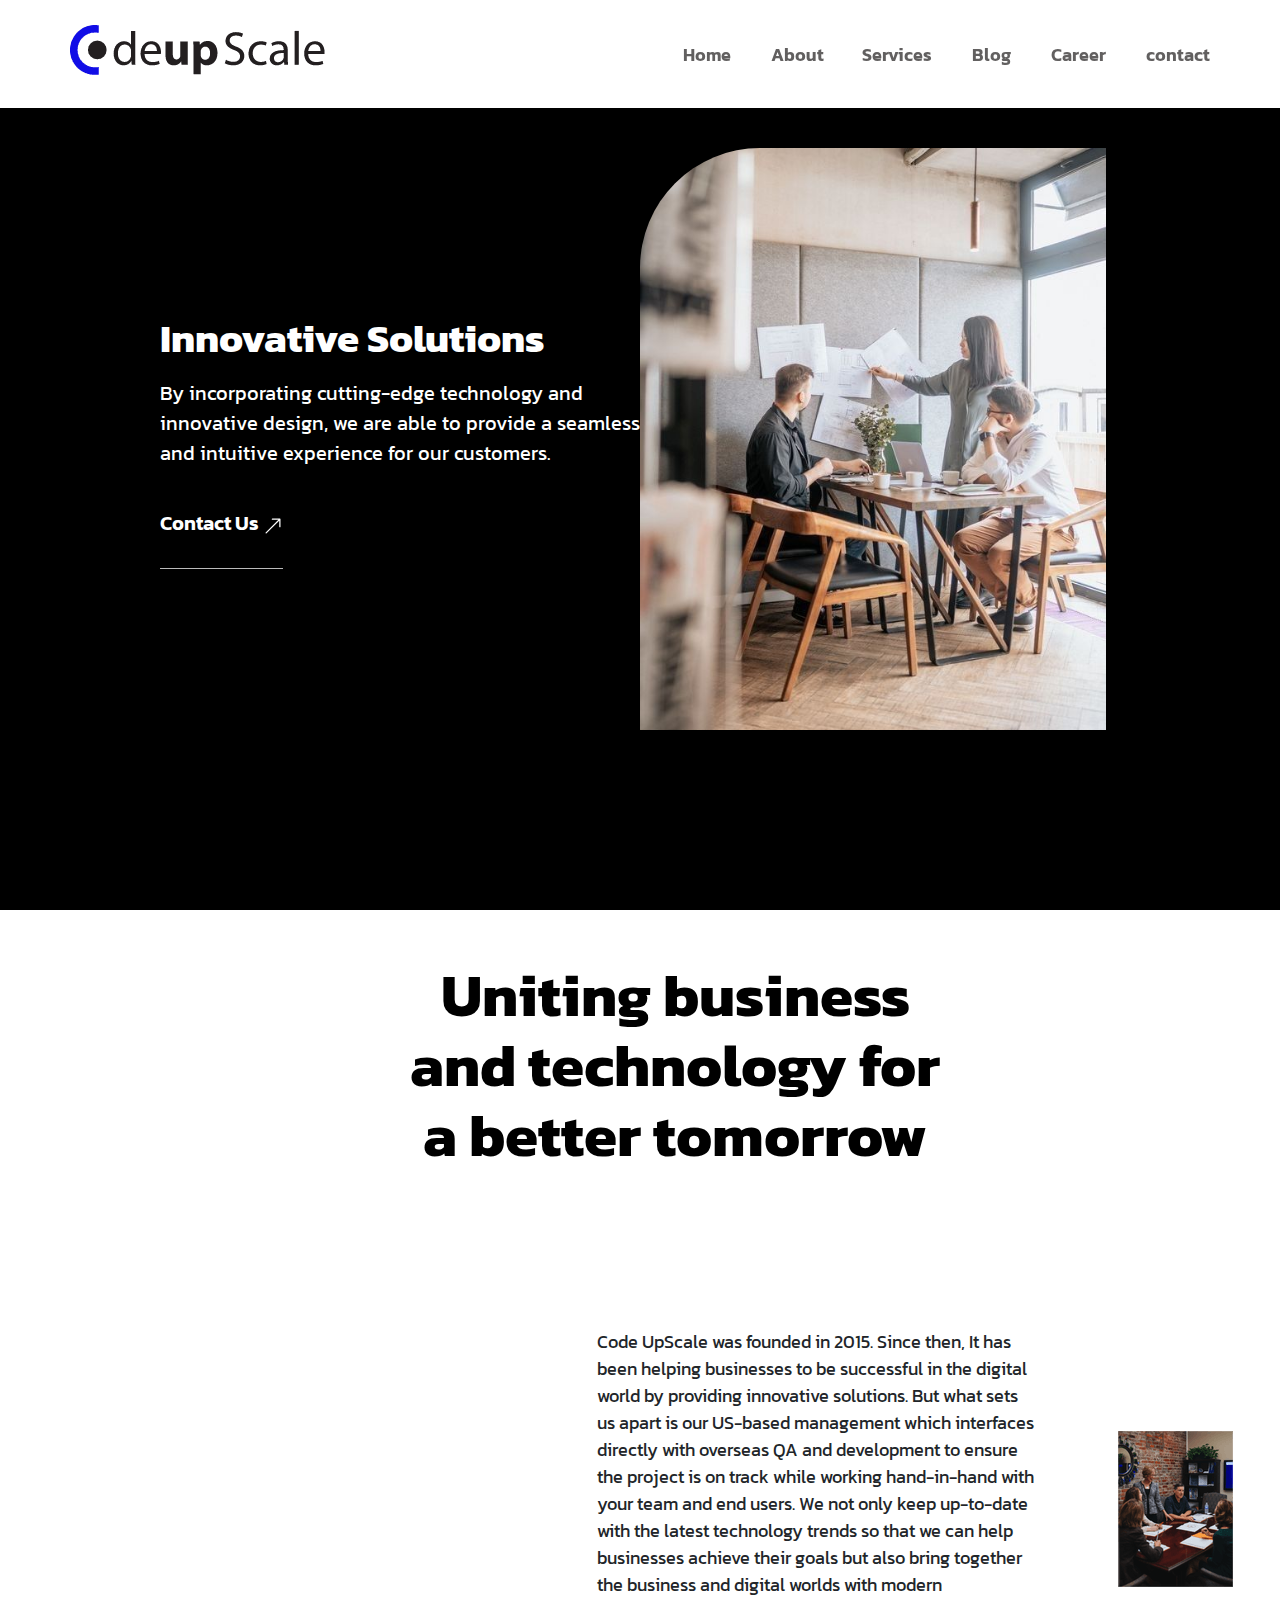
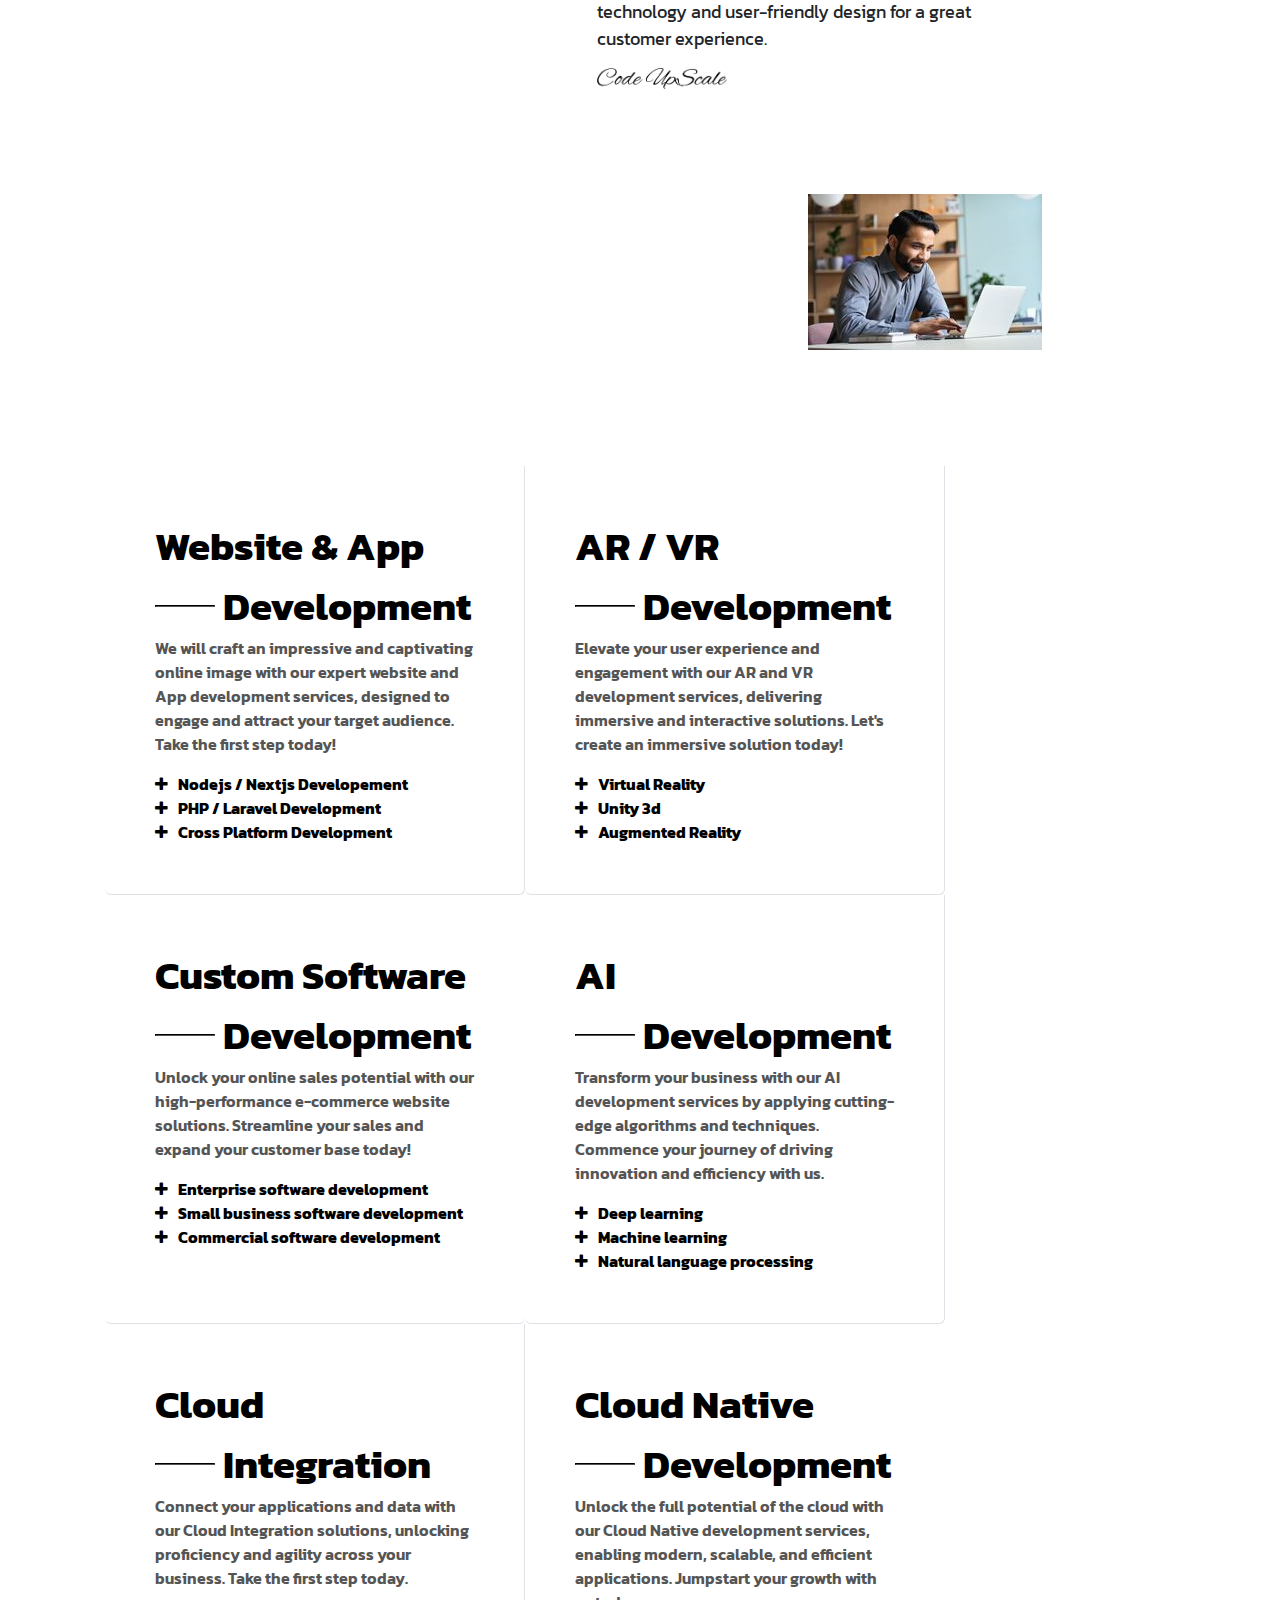
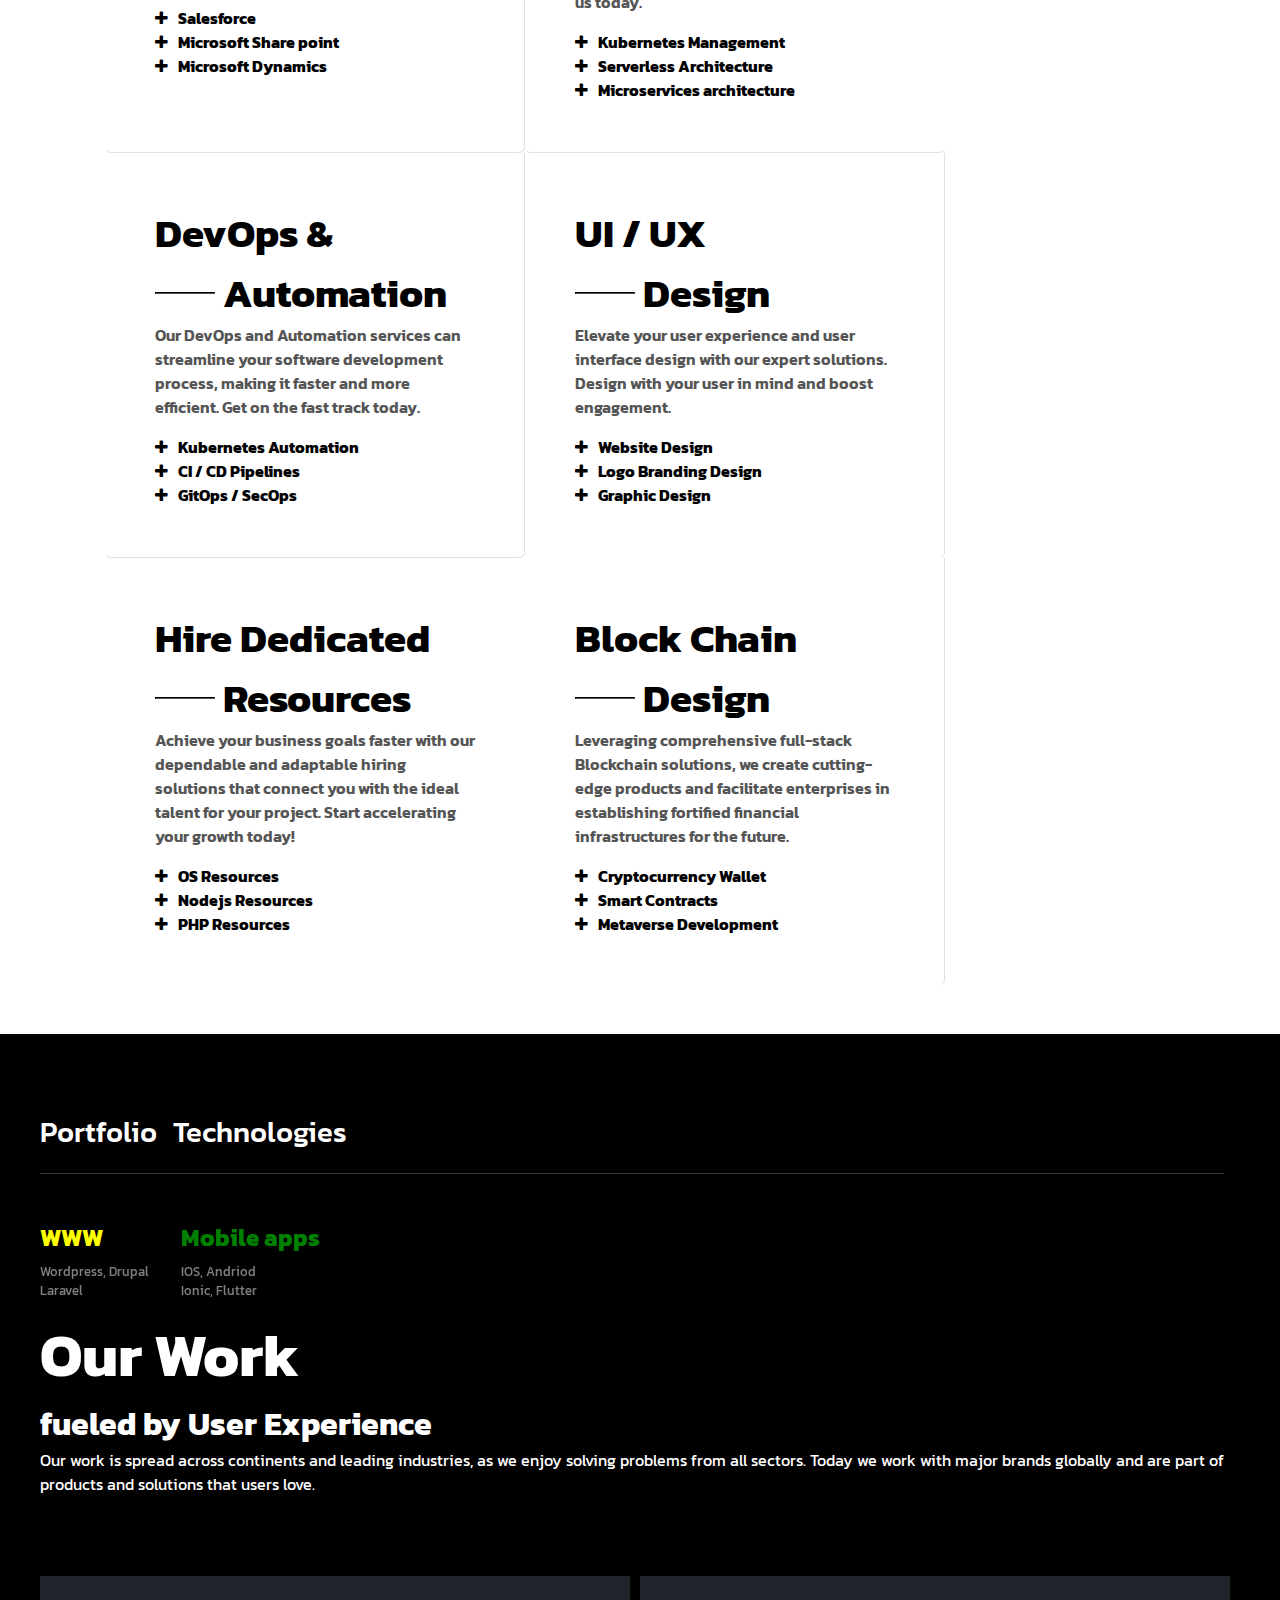
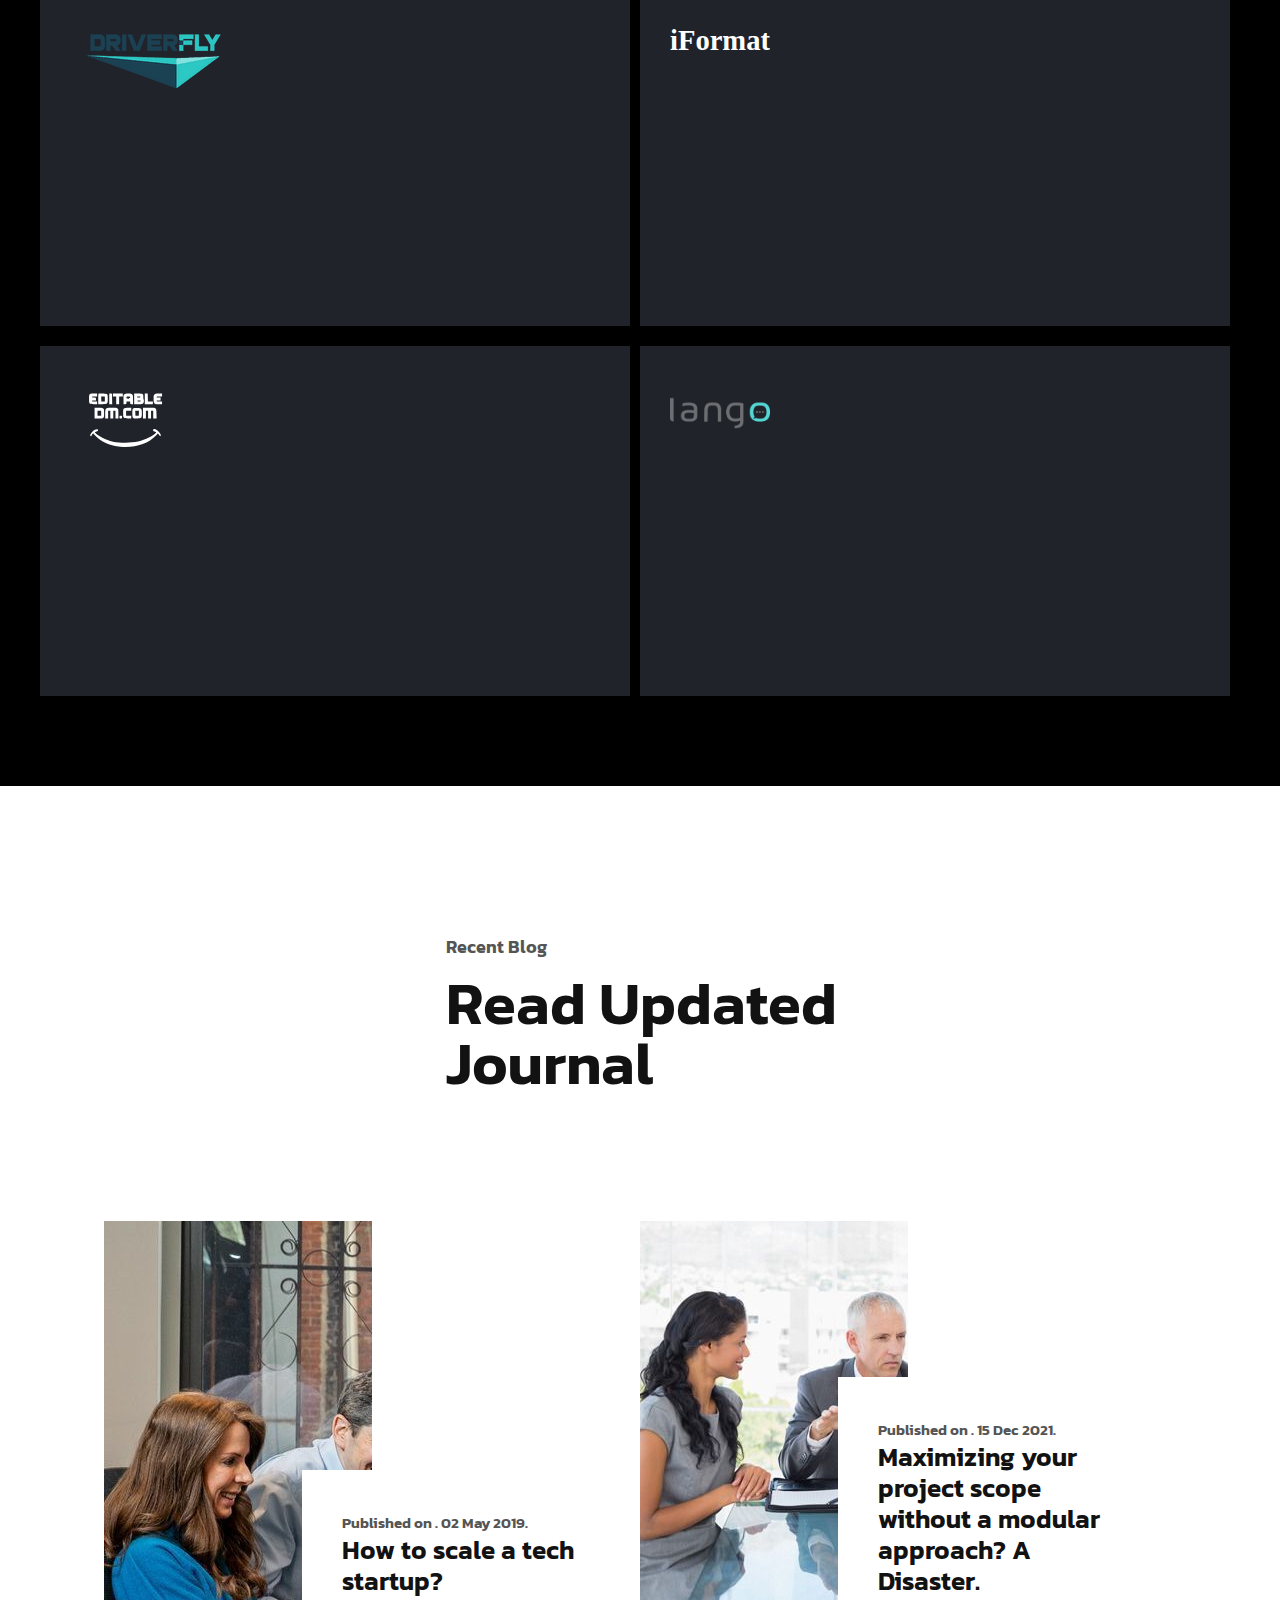
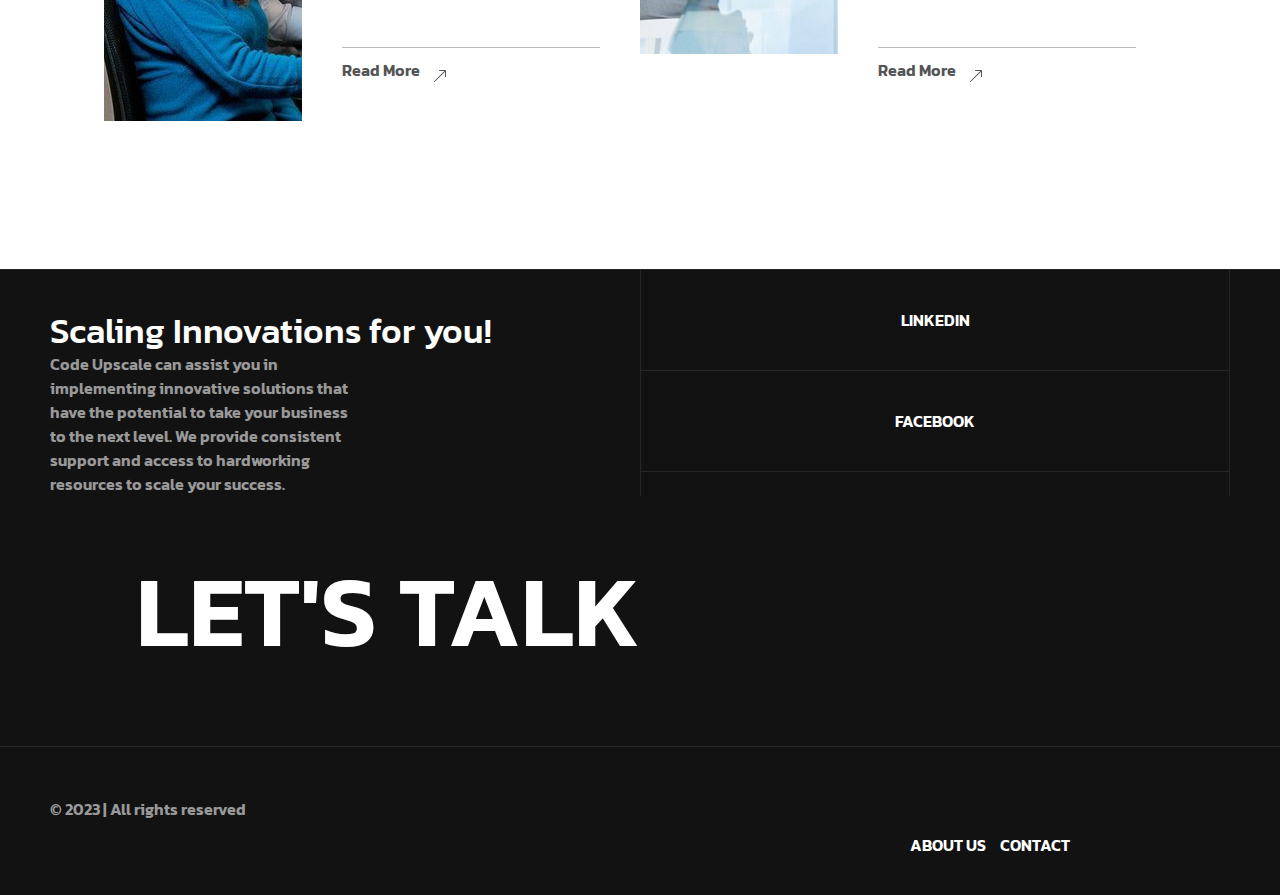
<file: index.html>
<!DOCTYPE html>
<html lang="en">

<head>
    <meta charset="UTF-8">
    <meta name="viewport" content="width=device-width, initial-scale=1.0">
    <title>codeupscal</title>
    <link rel="stylesheet" href="style.css">
    <link rel="preconnect" href="https://fonts.googleapis.com">
    <link rel="preconnect" href="https://fonts.gstatic.com" crossorigin>
    <link href="https://fonts.googleapis.com/css2?family=Kanit:wght@300&family=Poppins:wght@300&display=swap"
        rel="stylesheet">
    <link rel="stylesheet" href="https://cdnjs.cloudflare.com/ajax/libs/font-awesome/4.7.0/css/font-awesome.min.css">
</head>

<body>
    <nav id="navbar">
        <div class="logo-img">
            <img src="./images/logo.png" alt="">
        </div>
        <div class="menu">
            <a href="" class="nav-link">
                <a href="index.html">Home</a>
            </a>
            <a href="" class="nav-link">
                <a href="about.html" style="margin-right: 38px;">About</a>
            </a>
            <div class="dd-nav-item">
                <button>Services</button>
                <div class="dd-mega-menu-services">
                    <div class="dd-menu-services">
                        <a class="dd-link" href="">
                            <img src="./images/Web-Design.4a78dec3.svg" alt=" Web Design And Development" width="60"
                                height="60" style="color: transparent;">
                            Website & App Development
                        </a>
                        <a class="dd-link" href="">
                            <img src="./images/IoT-Dev.525f6718.svg" alt=" Web Design And Development" width="60"
                                height="60" style="color: transparent;">
                            Mobile Game Development
                        </a>
                        <a class="dd-link" href="">
                            <img src="./images/Software-Project-1.889799b2.svg" alt=" Web Design And Development"
                                width="60" height="60" style="color: transparent;">
                            Custom Software Development
                        </a>
                        <a class="dd-link" href="">
                            <img src="./images/Software-Project-1.889799b2.svg" alt=" Web Design And Development"
                                width="60" height="60" style="color: transparent;">
                            AI Development
                        </a>
                        <a class="dd-link" href="">
                            <img src="./images/Software-Project-1.889799b2.svg" alt=" Web Design And Development"
                                width="60" height="60" style="color: transparent;">
                            Cloud Integration
                        </a>
                        <a class="dd-link" href="">
                            <img src="./images/Software-Project-1.889799b2.svg" alt=" Web Design And Development"
                                width="60" height="60" style="color: transparent;">
                            Cloud Native Development
                        </a>
                        <a class="dd-link" href="">
                            <img src="./images/Software-Project-1.889799b2.svg" alt=" Web Design And Development"
                                width="60" height="60" style="color: transparent;">
                            DevOps & Automation
                        </a>
                        <a class="dd-link" href="">
                            <img src="./images/UI-UX.53af67cc.svg" alt=" Web Design And Development" width="60"
                                height="60" style="color: transparent;">
                            UI/UX Design
                        </a>
                        <a class="dd-link" href="">
                            <img src="./images/Dev-Ops.264957bd.svg" alt=" Web Design And Development" width="60"
                                height="60" style="color: transparent;">
                            Hire Dedicated Resources
                        </a>
                    </div>
                </div>
            </div>
            <a href="" class="nav-link">
                <a href="blog.html">Blog</a>
            </a>
            <a href="" class="nav-link">
                <a href="career.html">Career</a>
            </a>
            <a href="" class="nav-link">
                <a href="contact.html">contact</a>
            </a>
        </div>
    </nav>
    <section id="hero-section">
        <div class="hs-content-img">
            <div class="hs-content">
                <h1>Innovative Solutions</h1>
                <p>By incorporating cutting-edge technology and innovative design, we are able to provide a seamless and
                    intuitive experience for our customers.</p>
                <div class="hs-btns">
                    <a href=""> Contact Us
                        <span><svg stroke="currentColor" fill="currentColor" stroke-width="0" viewBox="0 0 16 16"
                                height="1em" width="1em" xmlns="http://www.w3.org/2000/svg">
                                <path fill-rule="evenodd"
                                    d="M14 2.5a.5.5 0 0 0-.5-.5h-6a.5.5 0 0 0 0 1h4.793L2.146 13.146a.5.5 0 0 0 .708.708L13 3.707V8.5a.5.5 0 0 0 1 0v-6z">
                                </path>
                            </svg></span>
                    </a>
                </div>
            </div>
            <div class="hs-img">
                <img src="./images/hero_section_banner_e04f627c74.jpg" alt="">
            </div>
        </div>
        <div class="hs-main-slider">
            <div class="hs-my-slider">
                <marquee behavior="" direction="">
                    <div class="hs-my-slide-track">
                        <div class="hs-my-slide">
                            <img src="./images/partner1_be082b7b77.svg" alt="" height="100px" width="150px"
                                loading="lazy">
                        </div>
                        <div class="hs-my-slide">
                            <img src="./images/partner2_358c808ef5.svg" alt="" height="100px" width="150px"
                                loading="lazy">
                        </div>
                        <div class="hs-my-slide">
                            <img src="./images/partner4_0f2c9c8e1d.svg" alt="" height="100px" width="150px"
                                loading="lazy">
                        </div>
                        <div class="hs-my-slide">
                            <img src="./images/partner3_8a27c623e6.svg" alt="" height="100px" width="150px"
                                loading="lazy">
                        </div>
                        <div class="hs-my-slide">
                            <img src="./images/partner7_bf496985b0.svg" alt="" height="100px" width="150px"
                                loading="lazy">
                        </div>
                        <div class="hs-my-slide">
                            <img src="./images/partner5_c4338ba045.svg" alt="" height="100px" width="150px"
                                loading="lazy">
                        </div>
                        <div class="hs-my-slide">
                            <img src="./images/partner6_3fe3562d6e.svg" alt="" height="100px" width="150px"
                                loading="lazy">
                        </div>
                        <div class="hs-my-slide">
                            <img src="./images/partner8_e0a84735c6.svg" 100px" width="150px" loading="lazy">
                        </div>
                        <div class="hs-my-slide">
                            <img src="./images/partner9_0e3b5d3ade.svg" alt="" height="100px" width="150px"
                                loading="lazy">
                        </div>
                        <div class="hs-my-slide">
                            <img src="./images/partner10_b24fc6a852.svg" alt="" height="100px" width="150px"
                                loading="lazy">
                        </div>
                        <div class="hs-my-slide">
                            <img src="./images/partner11_829eb5e8ec.svg" alt="" height="100px" width="150px"
                                loading="lazy">
                        </div>
                        <div class="hs-my-slide">
                            <img src="./images/partner12_1cb9056730.svg" alt="" height="100px" width="150px"
                                loading="lazy">
                        </div>
                        <div class="hs-my-slide">
                            <img src="./images/partner13_025538999c.svg" alt="" height="100px" width="150px"
                                loading="lazy">
                        </div>
                        <div class="hs-my-slide">
                            <img src="./images/partner14_c79cef237a.svg" alt="" height="100px" width="150px"
                                loading="lazy">
                        </div>
                        <div class="hs-my-slide">
                            <img src="./images/partner15_b8d373eca2.svg" alt="" height="100px" width="150px"
                                loading="lazy">
                        </div>
                        <div class="hs-my-slide">
                            <img src="./images/partner16_48fca103c0.svg" alt="" height="100px" width="150px"
                                loading="lazy">
                        </div>
                        <div class="hs-my-slide">
                            <img src="./images/partner17_8338eca4c6.svg" alt="" height="100px" width="150px"
                                loading="lazy">
                        </div>
                    </div>
                </marquee>
            </div>
        </div>
    </section>
    <section id="second-section">
        <h2>Uniting business and technology for a better tomorrow</h2>
        <div class="about-section">
            <div class="about-img"></div>
            <div class="about-content">
                <p>Code UpScale was founded in 2015. Since then, It has been helping businesses to be successful in the
                    digital world by providing innovative solutions. But what sets us apart is our US-based management
                    which interfaces directly with overseas QA and development to ensure the project is on track while
                    working hand-in-hand with your team and end users. We not only keep up-to-date with the latest
                    technology trends so that we can help businesses achieve their goals but also bring together the
                    business and digital worlds with modern technology and user-friendly design for a great customer
                    experience.</p>
                <img src="./images/Text_Signature_1_1_8895c2096a.png" alt="">
            </div>
            <div class="about-content-simple-img">
                <img src="./images/thumbnail_Team_Coaching_and_Development_Emily_Rogers_Consulting_Coaching_8d522b141c_0772fa379d.png"
                    alt="">
            </div>
        </div>
        <div class="about-last-img">
            <img src="./images/thumbnail_CLAT_Coaching_in_Ahmedabad_The_OPUS_Way_23afbc34de_9d97030848.jpeg" alt="">
        </div>
    </section>
    <section id="third-section-services">
        <div class="service-row-1">
            <a href="" class="card">
                <div class="headings">
                    <h1>Website & App</h1>
                    <h1><span><hr></span>
                        Development
                    </h1>
                </div>
                <p>We will craft an impressive and captivating online image with our expert website and App development
                    services, designed to engage and attract your target audience. Take the first step today!</p>
                <div class="subcatogry-card">
                    <li><i class="fa fa-plus"></i>Nodejs / Nextjs Developement</li>
                    <li><i class="fa fa-plus"></i>PHP / Laravel Development</li>
                    <li><i class="fa fa-plus"></i>Cross Platform Development</li>
                </div>
            </a>
            <a href="" class="card">
                <div class="headings">
                    <h1>AR / VR</h1>
                    <h1><span><hr></span>
                        Development
                    </h1>
                </div>
                <p>Elevate your user experience and engagement with our AR and VR development services, delivering immersive and interactive solutions. Let's create an immersive solution today!</p>
                <div class="subcatogry-card">
                    <li><i class="fa fa-plus"></i>Virtual Reality</li>
                    <li><i class="fa fa-plus"></i>Unity 3d</li>
                    <li><i class="fa fa-plus"></i>Augmented Reality</li>
                </div>
            </a>
            <a href="" class="card" style="border-right: none;">
                <div class="headings">
                    <h1>Custom Software</h1>
                    <h1><span><hr></span>
                        Development
                    </h1>
                </div>
                <p>Unlock your online sales potential with our high-performance e-commerce website solutions. Streamline your sales and expand your customer base today!</p>
                <div class="subcatogry-card">
                    <li><i class="fa fa-plus"></i>Enterprise software development</li>
                    <li><i class="fa fa-plus"></i>Small business software development</li>
                    <li><i class="fa fa-plus"></i>Commercial software development</li>
                </div>
            </a>
            <a href="" class="card">
                <div class="headings">
                    <h1>AI</h1>
                    <h1><span><hr></span>
                        Development
                    </h1>
                </div>
                <p>Transform your business with our AI development services by applying cutting-edge algorithms and techniques. Commence your journey of driving innovation and efficiency with us.</p>
                <div class="subcatogry-card">
                    <li><i class="fa fa-plus"></i>Deep learning</li>
                    <li><i class="fa fa-plus"></i>Machine learning</li>
                    <li><i class="fa fa-plus"></i>Natural language processing</li>
                </div>
            </a>
            <a href="" class="card">
                <div class="headings">
                    <h1>Cloud</h1>
                    <h1><span><hr></span>
                        Integration
                    </h1>
                </div>
                <p>Connect your applications and data with our Cloud Integration solutions, unlocking proficiency and agility across your business. Take the first step today.</p>
                <div class="subcatogry-card">
                    <li><i class="fa fa-plus"></i>Salesforce</li>
                    <li><i class="fa fa-plus"></i>Microsoft Share point</li>
                    <li><i class="fa fa-plus"></i>Microsoft Dynamics</li>
                </div>
            </a>
            <a href="" class="card" style=" border-right: none;"nbnm >
                <div class="headings">
                    <h1>Cloud Native</h1>
                    <h1><span><hr></span>
                        Development
                    </h1>
                </div>
                <p>Unlock the full potential of the cloud with our Cloud Native development services, enabling modern, scalable, and efficient applications. Jumpstart your growth with us today.</p>
                <div class="subcatogry-card">
                    <li><i class="fa fa-plus"></i>Kubernetes Management</li>
                    <li><i class="fa fa-plus"></i>Serverless Architecture</li>
                    <li><i class="fa fa-plus"></i>Microservices architecture</li>
                </div>
            </a>
            <a href="" class="card">
                <div class="headings">
                    <h1>DevOps &</h1>
                    <h1><span><hr></span>
                        Automation
                    </h1>
                </div>
                <p>Our DevOps and Automation services can streamline your software development process, making it faster and more efficient. Get on the fast track today.</p>
                <div class="subcatogry-card">
                    <li><i class="fa fa-plus"></i>Kubernetes Automation</li>
                    <li><i class="fa fa-plus"></i>CI / CD Pipelines</li>
                    <li><i class="fa fa-plus"></i>GitOps / SecOps</li>
                </div>
            </a>
            <a href="" class="card" style=" border-bottom: none;">
                <div class="headings">
                    <h1>UI / UX</h1>
                    <h1><span><hr></span>
                        Design
                    </h1>
                </div>
                <p>Elevate your user experience and user interface design with our expert solutions. Design with your user in mind and boost engagement.</p>
                <div class="subcatogry-card">
                    <li><i class="fa fa-plus"></i>Website Design</li>
                    <li><i class="fa fa-plus"></i>Logo Branding Design</li>
                    <li><i class="fa fa-plus"></i>Graphic Design</li>
                </div>
            </a>
            <a href="" class="card" style=" border: none;">
                <div class="headings">
                    <h1>Hire Dedicated</h1>
                    <h1><span><hr></span>
                        Resources
                    </h1>
                </div>
                <p>Achieve your business goals faster with our dependable and adaptable hiring solutions that connect you with the ideal talent for your project. Start accelerating your growth today!</p>
                <div class="subcatogry-card">
                    <li><i class="fa fa-plus"></i>OS Resources</li>
                    <li><i class="fa fa-plus"></i>Nodejs Resources</li>
                    <li><i class="fa fa-plus"></i>PHP Resources</li>
                </div>
            </a>
            <a href="" class="card" style=" border-bottom: none;">
                <div class="headings">
                    <h1>Block Chain</h1>
                    <h1><span><hr></span>
                        Design
                    </h1>
                </div>
                <p>Leveraging comprehensive full-stack Blockchain solutions, we create cutting-edge products and facilitate enterprises in establishing fortified financial infrastructures for the future.</p>
                <div class="subcatogry-card">
                    <li><i class="fa fa-plus"></i>Cryptocurrency Wallet</li>
                    <li><i class="fa fa-plus"></i>Smart Contracts</li>
                    <li><i class="fa fa-plus"></i>Metaverse Development</li>
                </div>
            </a>
        </div>
    </section>
    <section id="portfolio-structure">
        <div class="container">
            <div class="pf-sidebar">
                <div class="pf-main-tabs">
                    <button class="pf-main-tabs-btns"><h2>Portfolio</h2></button>
                    <button class="pf-main-tabs-btns"><h2>Technologies</h2></button>
                </div>
                <div class="tabs">
                    <div class="pf-card-tb">
                        <h4 style="color: yellow;">WWW</h4>
                        <p>Wordpress, Drupal <br> Laravel</p>
                    </div>
                    <div class="pf-card-tb">
                        <h4 style="color: green;">Mobile apps</h4>
                        <p>IOS, Andriod <br>Ionic, Flutter</p>
                    </div>
                </div>
            </div>
            <div class="pf-description">
                <div class="pf-description-content">
                    <h2>Our Work</h2>
                    <h2>fueled by User Experience</h2>
                    <p>Our work is spread across continents and leading industries, as we enjoy solving problems from all sectors. Today we work with major brands globally and are part of products and solutions that users love.</p>
                </div>
                <div class="pf-cards">
                    <div class="anime-card">
                        <div class="card-img">
                            <div class="pf-logo-img">
                                <img src="./images/driver_logo_52ebc9bf2a.png" alt="">
                            </div>
                            <div class="pf-cloud-img">
                                <img src="./images/driverfly_second_image_06864308cf.png" alt="">
                            </div>
                            <div class="pf-plane-img">
                                <img src="./images/driverfly_first_image_a2bbe2bfc8.png" alt="">
                            </div>
                        </div>
                        <div class="pf-card-content">
                            <div class="ui-ux-card">
                                <div class="ux-card">UX</div>
                                <div class="ui-card">UI</div>
                            </div>
                            <div class="pf-card-para">
                                Driverfly was built as a digital platform to connect new and experienced CDL and non-CDL drivers with companies of all sizes and offerings.
                            </div>
                            <div class="explore-project-pf">
                                <span>
                                    <hr>
                                    Explore the project
                                </span>
                            </div>
                        </div>
                    </div>
                    <div class="anime-card">
                        <div class="card-img">
                            <div class="pf-logo-img">
                                <img src="./images/iformat_logo_666e862d6e.svg" alt="" style="width: 100px;">
                            </div>
                            <div class="pf-cloud-img">
                                <img src="./images/iformat_second_image_bd7650c3e0.png" alt="">
                            </div>
                            <div class="pf-plane-img">
                                <img src="./images/iformat_first_image_2b5641eabd.png" alt="">
                            </div>
                        </div>
                        <div class="pf-card-content">
                            <div class="ui-ux-card">
                                <div class="ux-card">UX</div>
                                <div class="ui-card">UI</div>
                            </div>
                            <div class="pf-card-para">
                                With over 20 years of combined experience in CV/resume writing, LinkedIn optimization, advisory, and business outplacement support.
                            </div>
                            <div class="explore-project-pf">
                                <span>
                                    <hr>
                                    Explore the project
                                </span>
                            </div>
                        </div>
                    </div>
                    <div class="anime-card">
                        <div class="card-img">
                            <div class="pf-logo-img">
                                <img src="./images/edm_logo_aa27fecc95.svg" alt="" >
                            </div>
                            <div class="pf-cloud-img">
                                <img src="./images/edm_second_image_8a3d51cf12.png" alt="">
                            </div>
                            <div class="pf-plane-img">
                                <img src="./images/edm_first_image_0639e58d82.jpg" alt="">
                            </div>
                        </div>
                        <div class="pf-card-content">
                            <div class="ui-ux-card">
                                <div class="ux-card">UX</div>
                                <div class="ui-card">UI</div>
                            </div>
                            <div class="pf-card-para">
                                Easily create a direct mail campaign without the technical know-how or expertise while choosing one of many prebuilt industry templates.                            </div>
                            <div class="explore-project-pf">
                                <span>
                                    <hr>
                                    Explore the project
                                </span>
                            </div>
                        </div>
                    </div>
                    <div class="anime-card">
                        <div class="card-img">
                            <div class="pf-logo-img">
                                <img src="./images/lango_logo_9da72e040c.png" alt="" width="100px">
                            </div>
                            <div class="pf-cloud-img">
                                <img src="./images/lango_second_image_24c5f5ab49.png" alt="">
                            </div>
                            <div class="pf-plane-img">
                                <img src="./images/lango_first_image_55e5bfcdd2.png" alt="">
                            </div>
                        </div>
                        <div class="pf-card-content">
                            <div class="ui-ux-card">
                                <div class="ux-card">UX</div>
                                <div class="ui-card">UI</div>
                            </div>
                            <div class="pf-card-para">
                                Lango is to create a world where language companies spend less time on tedious tasks and more on what matters most.
                            </div>
                            <div class="explore-project-pf">
                                <span>
                                    <hr>
                                    Explore the project
                                </span>
                            </div>
                        </div>
                    </div>
                </div>
            </div>
        </div>
    </section>
    <section id="blog-section">
        <div class="container">
            <div class="row">
                <div class="row-1">
                    <div class="blog-section-heading">
                        <h2>Recent Blog</h2>
                        <h3>Read Updated Journal</h3>
                    </div>
                </div>
            </div>
            <div class="row">
                <div class="col-1">
                    <article class="article-1">
                        <div class="blog-img-wrap">
                            <a href="">
                                <div class="blog-img-box">
                                    <img src="./images/blog_image1_6b5cf77b49 (2).jfif" alt="">
                                </div>
                            </a>
                        </div>
                        <div class="blog-info">
                            <h4><a href=""> Published on . 02 May 2019.</a></h4>
                            <h5><a href="">How to scale a tech startup?</a></h5>
                            <a href="" class="blog-btn">Read More <span><svg stroke="currentColor" fill="currentColor" stroke-width="0" viewBox="0 0 16 16" height="1em" width="1em" xmlns="http://www.w3.org/2000/svg"><path fill-rule="evenodd" d="M14 2.5a.5.5 0 0 0-.5-.5h-6a.5.5 0 0 0 0 1h4.793L2.146 13.146a.5.5 0 0 0 .708.708L13 3.707V8.5a.5.5 0 0 0 1 0v-6z"></path></svg></span></a>
                        </div>
                    </article>
                </div>
                <div class="col-1">
                    <article class="article-1">
                        <div class="blog-img-wrap">
                            <a href="">
                                <div class="blog-img-box">
                                    <img src="./images/blog_image2_bf77c051a6.jfif" alt="">
                                </div>
                            </a>
                        </div>
                        <div class="blog-info">
                            <h4><a href=""> Published on . 15 Dec 2021.</a></h4>
                            <h5><a href="">Maximizing your project scope without a modular approach? A Disaster.</a></h5>
                            <a href="" class="blog-btn">Read More <span><svg stroke="currentColor" fill="currentColor" stroke-width="0" viewBox="0 0 16 16" height="1em" width="1em" xmlns="http://www.w3.org/2000/svg"><path fill-rule="evenodd" d="M14 2.5a.5.5 0 0 0-.5-.5h-6a.5.5 0 0 0 0 1h4.793L2.146 13.146a.5.5 0 0 0 .708.708L13 3.707V8.5a.5.5 0 0 0 1 0v-6z"></path></svg></span></a>
                        </div>
                    </article>
                </div>
            </div>
        </div>
    </section>
    <footer id="footer-section">
        <div class="footer-top">
            <div class="footer-top-wrap">
                <div class="footer-logo">
                    <h1 style="color: rgb(255, 255, 255); cursor: pointer;">Scaling Innovations for you!</h1>
                    <p>Code Upscale can assist you in implementing innovative solutions that have the potential to take your business to the next level. We provide consistent support and access to hardworking resources to scale your success.</p>
                </div>
                <div class="footer-social">
                    <ul>
                        <li><a href=""> LINKEDIN</a></li>
                        <li><a href=""> FACEBOOK</a></li>
                    </ul>
                </div>
                <div class="footer-contact">
                    <a href="">LET'S TALK</a>
                </div>
            </div>
        </div>
        <div class="footer-bottom">
            <div class="footer-container">
                <div class="row-3">
                    <div class="footer-copyright">
                        <p>© 2023 | All rights reserved</p>
                    </div>
                    <div class="footer-nav">
                        <ul class="footer-menu">
                            <li><a href="">ABOUT US</a></li>
                            <li><a href="">CONTACT</a></li>
                        </ul>
                    </div>
                </div>
            </div>
        </div>
    </footer>
</body>

</html>
</file>
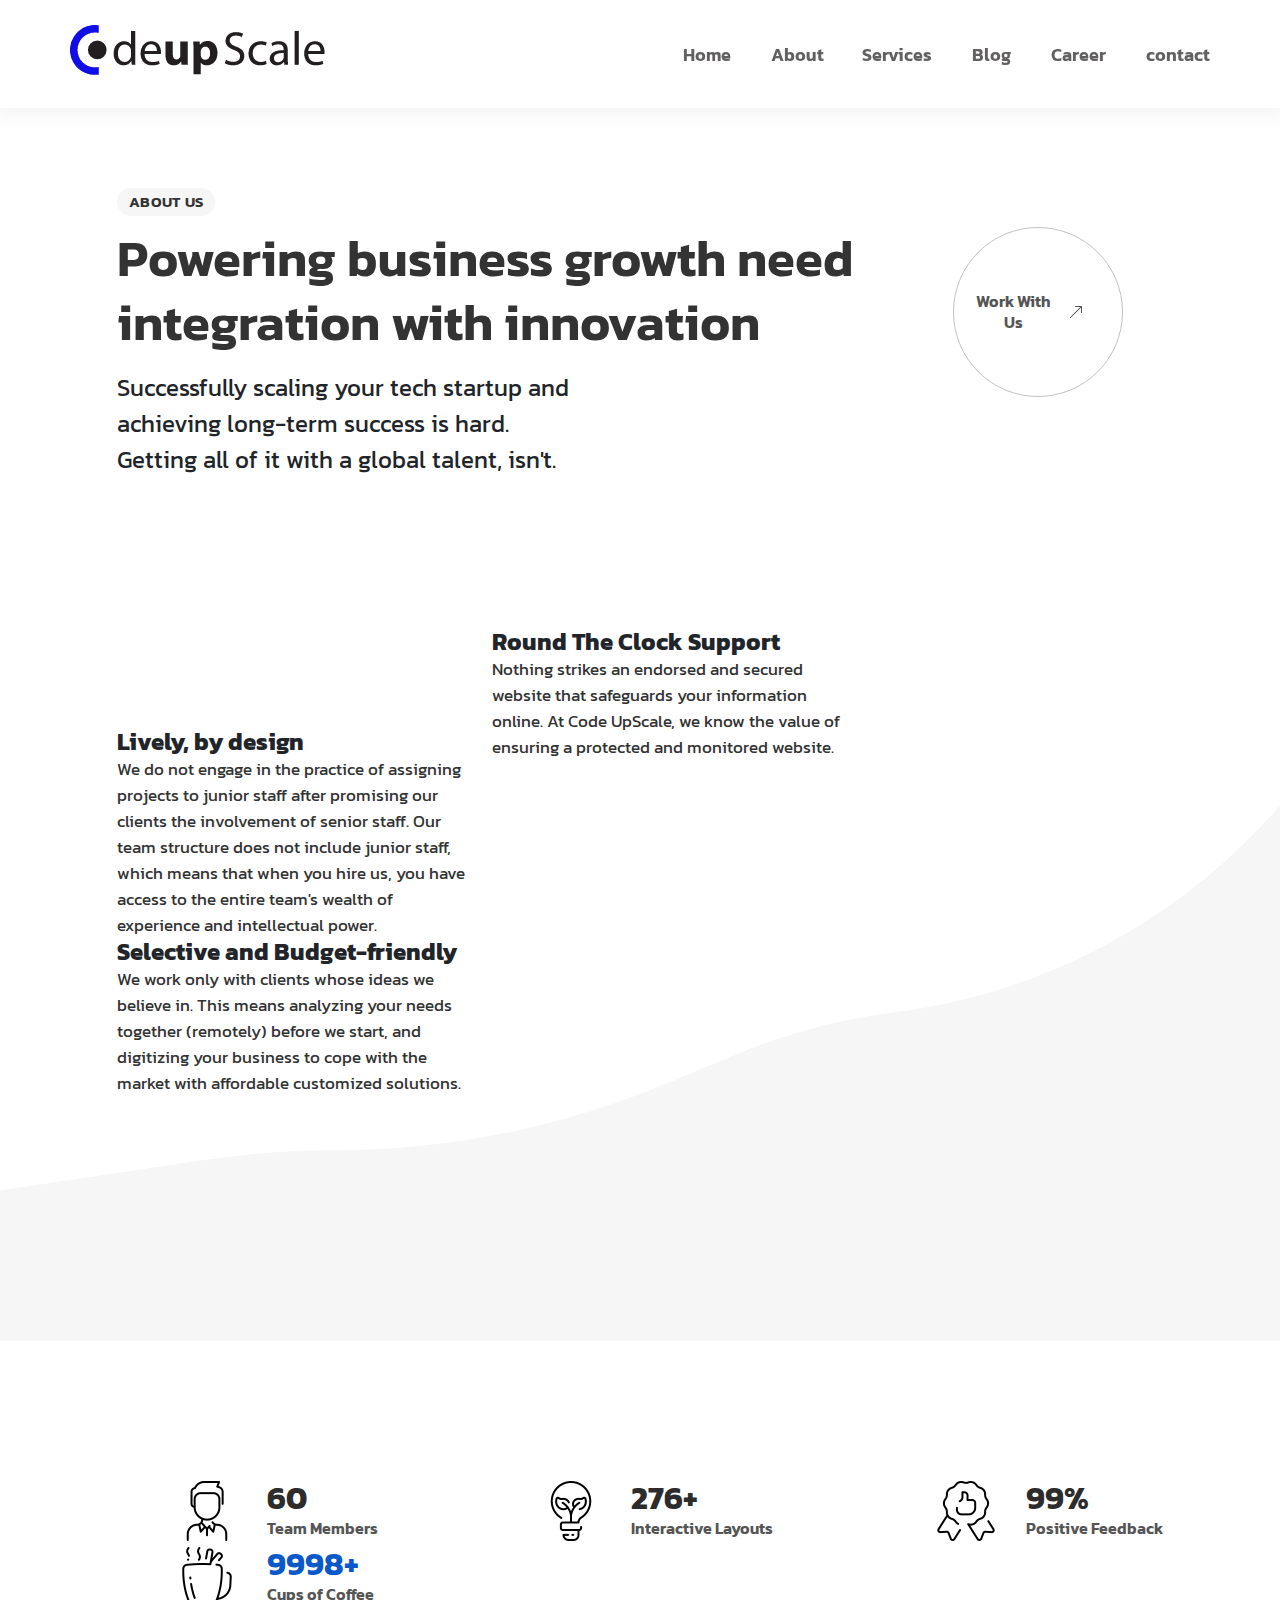
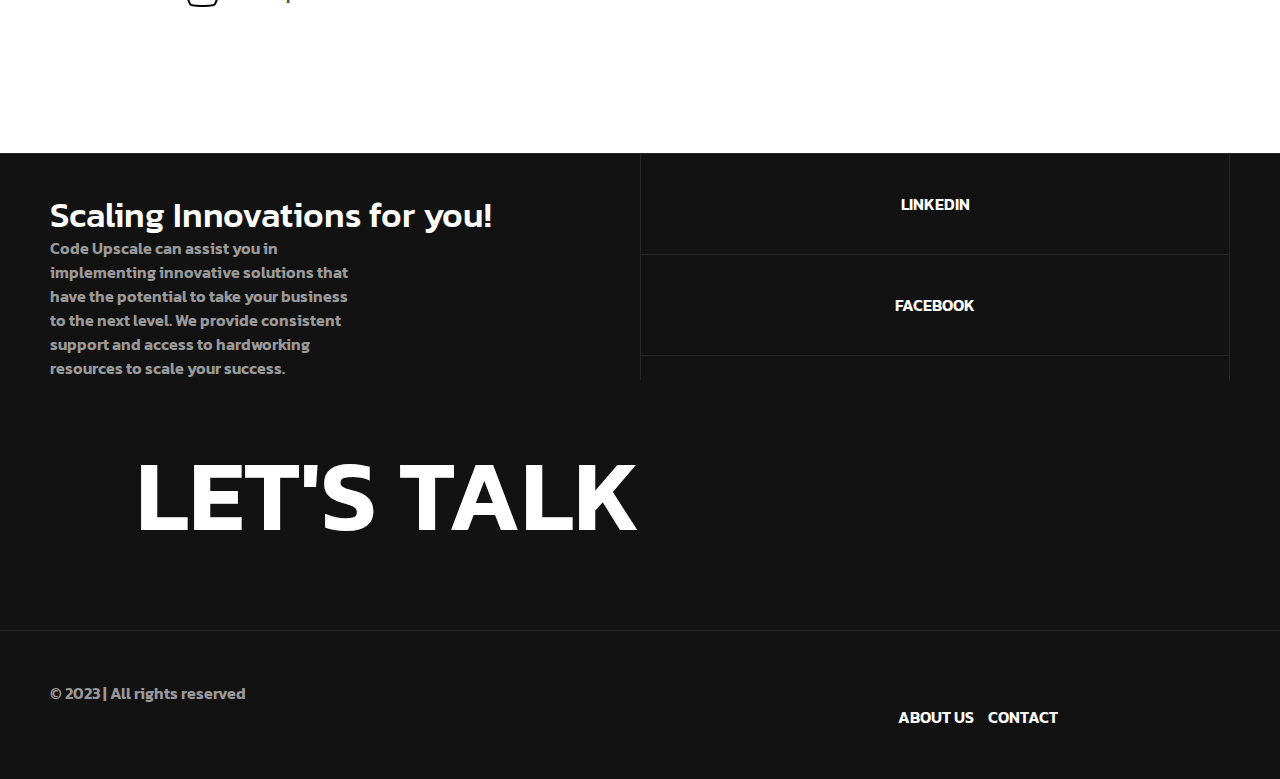
<file: about.html>
<!DOCTYPE html>
<html lang="en">
<head>
    <meta charset="UTF-8">
    <meta name="viewport" content="width=device-width, initial-scale=1.0">
    <title>About Us</title>
    <link rel="stylesheet" href="style.css">
    <link rel="preconnect" href="https://fonts.googleapis.com">
    <link rel="preconnect" href="https://fonts.gstatic.com" crossorigin>
    <link href="https://fonts.googleapis.com/css2?family=Kanit:wght@300&family=Poppins:wght@300&display=swap"
        rel="stylesheet">
</head>
<body>
    <nav id="navbar">
        <div class="logo-img">
            <img src="./images/logo.png" alt="">
        </div>
        <div class="menu">
            <a href="" class="nav-link">
                <a href="index.html">Home</a>
            </a>
            <a href="" class="nav-link">
                <a href="about.html" style="margin-right: 38px;">About</a>
            </a>
            <div class="dd-nav-item">
                <button>Services</button>
                <div class="dd-mega-menu-services">
                    <div class="dd-menu-services">
                        <a class="dd-link" href="">
                            <img src="./images/Web-Design.4a78dec3.svg" alt=" Web Design And Development" width="60"
                                height="60" style="color: transparent;">
                            Website & App Development
                        </a>
                        <a class="dd-link" href="">
                            <img src="./images/IoT-Dev.525f6718.svg" alt=" Web Design And Development" width="60"
                                height="60" style="color: transparent;">
                            Mobile Game Development
                        </a>
                        <a class="dd-link" href="">
                            <img src="./images/Software-Project-1.889799b2.svg" alt=" Web Design And Development"
                                width="60" height="60" style="color: transparent;">
                            Custom Software Development
                        </a>
                        <a class="dd-link" href="">
                            <img src="./images/Software-Project-1.889799b2.svg" alt=" Web Design And Development"
                                width="60" height="60" style="color: transparent;">
                            AI Development
                        </a>
                        <a class="dd-link" href="">
                            <img src="./images/Software-Project-1.889799b2.svg" alt=" Web Design And Development"
                                width="60" height="60" style="color: transparent;">
                            Cloud Integration
                        </a>
                        <a class="dd-link" href="">
                            <img src="./images/Software-Project-1.889799b2.svg" alt=" Web Design And Development"
                                width="60" height="60" style="color: transparent;">
                            Cloud Native Development
                        </a>
                        <a class="dd-link" href="">
                            <img src="./images/Software-Project-1.889799b2.svg" alt=" Web Design And Development"
                                width="60" height="60" style="color: transparent;">
                            DevOps & Automation
                        </a>
                        <a class="dd-link" href="">
                            <img src="./images/UI-UX.53af67cc.svg" alt=" Web Design And Development" width="60"
                                height="60" style="color: transparent;">
                            UI/UX Design
                        </a>
                        <a class="dd-link" href="">
                            <img src="./images/Dev-Ops.264957bd.svg" alt=" Web Design And Development" width="60"
                                height="60" style="color: transparent;">
                            Hire Dedicated Resources
                        </a>
                    </div>
                </div>
            </div>
            <a href="" class="nav-link">
                <a href="blog.html">Blog</a>
            </a>
            <a href="" class="nav-link">
                <a href="career.html">Career</a>
            </a>
            <a href="" class="nav-link">
                <a href="contact.html">contact</a>
            </a>
        </div>
    </nav>
    <section id="about-us-section">
        <div class="fast-grow-sec">
            <div class="fast-grow-cont">
                <div class="fast-grow-content">
                    <span class="fast-grow-span"><p>About Us</p></span>
                    <h1>Powering business growth need integration with innovation</h1>
                    <h5>Successfully scaling your tech startup and achieving long-term success is hard. Getting all of it with a global talent, isn't.</h5>
                </div>
                <div class="hero-about-btn">
                    <div class="hero-about-btn-wrap">
                        <a href="" style="text-align: center;"> Work With <br> Us
                            <svg stroke="currentColor" fill="currentColor" stroke-width="0" viewBox="0 0 16 16" height="1em" width="1em" xmlns="http://www.w3.org/2000/svg" style="width: 50px;"><path fill-rule="evenodd" d="M14 2.5a.5.5 0 0 0-.5-.5h-6a.5.5 0 0 0 0 1h4.793L2.146 13.146a.5.5 0 0 0 .708.708L13 3.707V8.5a.5.5 0 0 0 1 0v-6z"></path></svg>
                        </a>
                    </div>
                </div>
            </div>
            <div class="container">
                <div class="row">
                    <div class="col-1">
                        <div class="first-box" style="margin-top: 202px;">
                            <div class="box-content">
                                <h5>Lively, by design</h5>
                                <p>We do not engage in the practice of assigning projects to junior staff after promising our clients the involvement of senior staff. Our team structure does not include junior staff, which means that when you hire us, you have access to the entire team's wealth of experience and intellectual power.</p>
                            </div>
                        </div>
                    </div>
                    <div class="col-1">
                        <div class="first-box" style="margin-top: 102px;">
                            <div class="box-content">
                                <h5>Round The Clock Support</h5>
                                <p>Nothing strikes an endorsed and secured website that safeguards your information online. At Code UpScale, we know the value of ensuring a protected and monitored website.</p>
                            </div>
                        </div>
                    </div>
                    <div class="col-1">
                        <div class="first-box" style="margin-top: 0px;">
                            <div class="box-content">
                                <h5>Selective and Budget-friendly</h5>
                                <p>We work only with clients whose ideas we believe in. This means analyzing your needs together (remotely) before we start, and digitizing your business to cope with the market with affordable customized solutions.</p>
                            </div>
                        </div>
                    </div>
                </div>
            </div>
        </div>
    </section>
    <section id="counter-section">
        <div class="container-1">
            <div class="row-1">
                <div class="col-1">
                    <div class="counter-wrap">
                        <div class="counter-item">
                            <div class="counter-item-img">
                                <img src="./images/team-members-image.webp" alt="">
                            </div>
                            <div class="counter-item-content">
                                <h2>60</h2>
                                <p>Team Members</p>
                            </div>
                        </div>
                        <div class="counter-item">
                            <div class="counter-item-img">
                                <img src="./images/interactive-layouts-image.webp" alt="">
                            </div>
                            <div class="counter-item-content">
                                <h2>276+</h2>
                                <p>Interactive Layouts</p>
                            </div>
                        </div>
                        <div class="counter-item">
                            <div class="counter-item-img">
                                <img src="./images/positive-feedback-image.webp" alt="">
                            </div>
                            <div class="counter-item-content">
                                <h2>99%</h2>
                                <p>Positive Feedback</p>
                            </div>
                        </div>
                        <div class="counter-item">
                            <div class="counter-item-img">
                                <img src="./images/cups-of-coffee-image.webp" alt="">
                            </div>
                            <div class="counter-item-content">
                                <h2 style="color: rgb(10, 88, 202);">9998+</h2>
                                <p>Cups of Coffee</p>
                            </div>
                        </div>
                    </div>
                </div>
            </div>
        </div>
    </section>
    <footer id="footer-section">
        <div class="footer-top">
            <div class="footer-top-wrap">
                <div class="footer-logo">
                    <h1 style="color: rgb(255, 255, 255); cursor: pointer;">Scaling Innovations for you!</h1>
                    <p>Code Upscale can assist you in implementing innovative solutions that have the potential to take your business to the next level. We provide consistent support and access to hardworking resources to scale your success.</p>
                </div>
                <div class="footer-social">
                    <ul>
                        <li><a href=""> LINKEDIN</a></li>
                        <li><a href=""> FACEBOOK</a></li>
                    </ul>
                </div>
                <div class="footer-contact">
                    <a href="">LET'S TALK</a>
                </div>
            </div>
        </div>
        <div class="footer-bottom">
            <div class="footer-container">
                <div class="row-3">
                    <div class="footer-copyright">
                        <p>© 2023 | All rights reserved</p>
                    </div>
                </div>
                <div class="row-4">
                    <div class="footer-nav">
                        <ul class="footer-menu">
                            <li><a href="">ABOUT US</a></li>
                            <li><a href="">CONTACT</a></li>
                        </ul>
                    </div>
                </div>
            </div>
        </div>
    </footer>
</body>
</html>
</file>
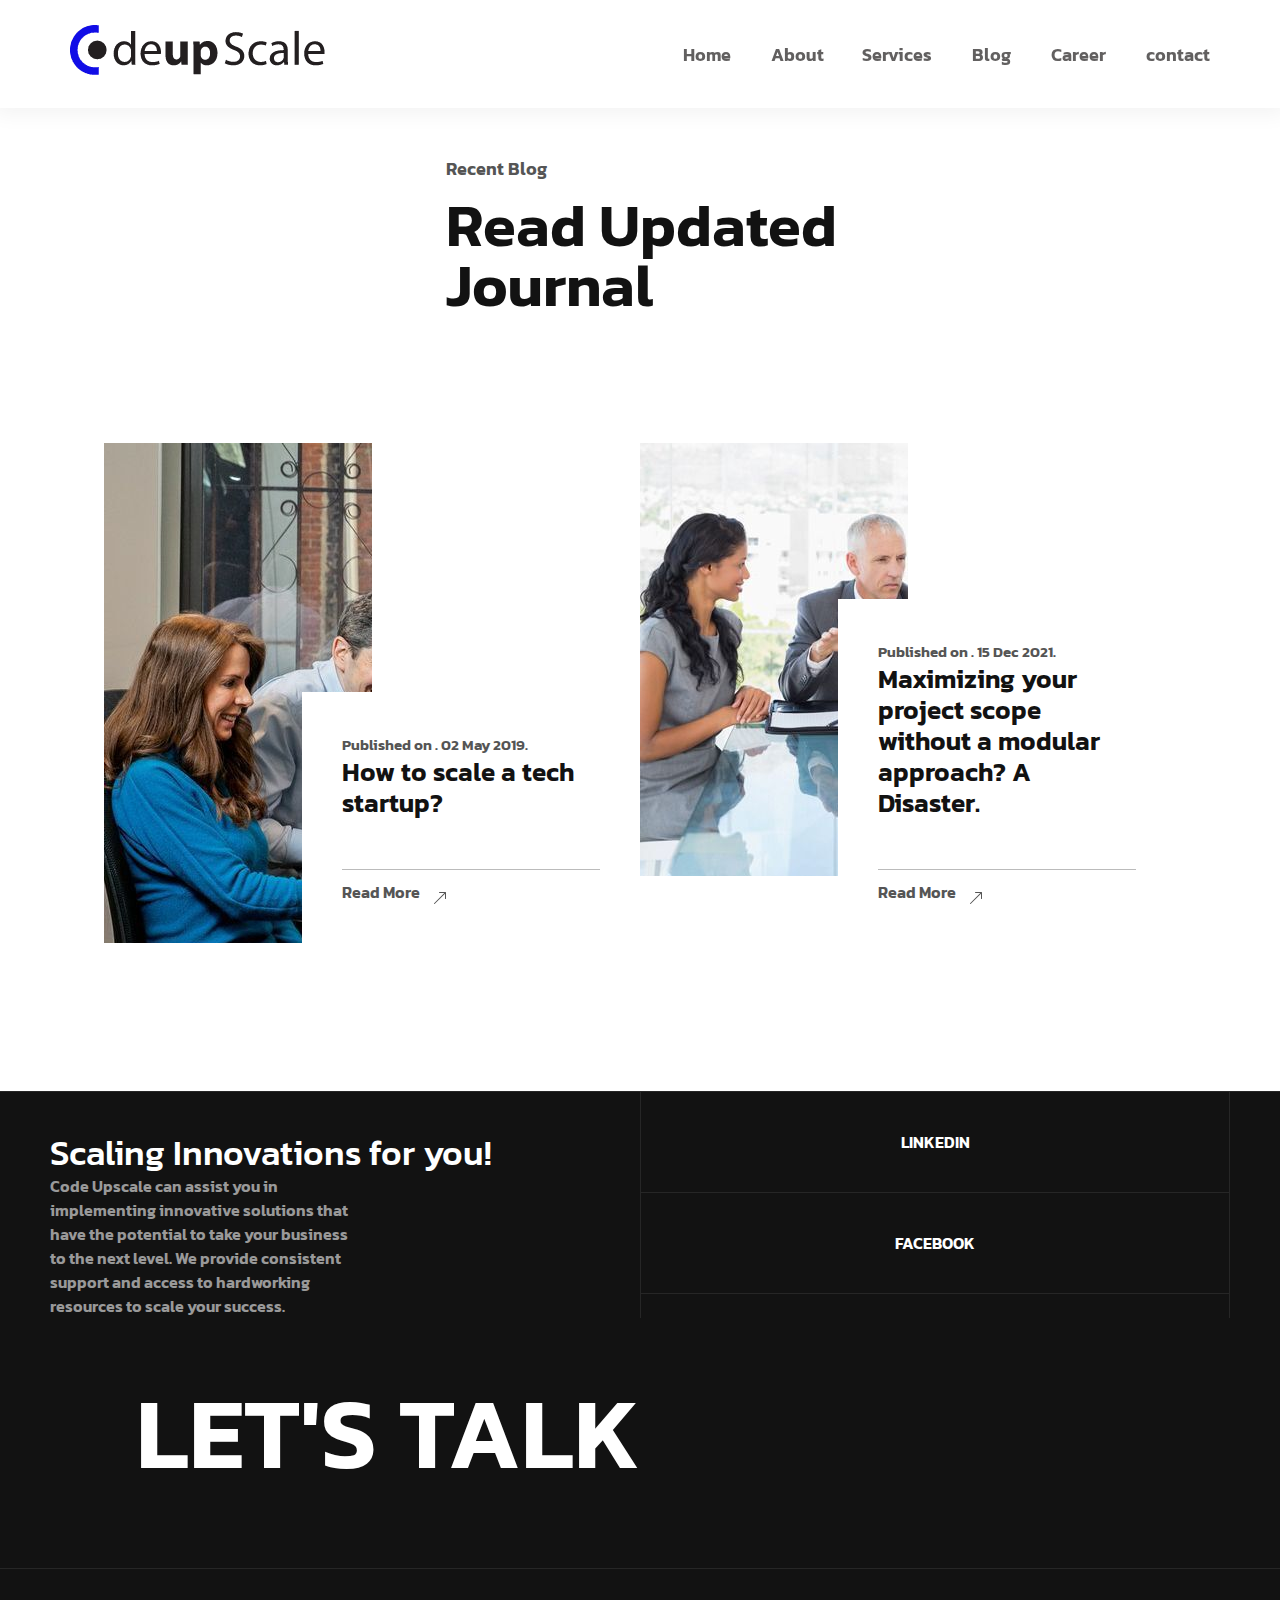
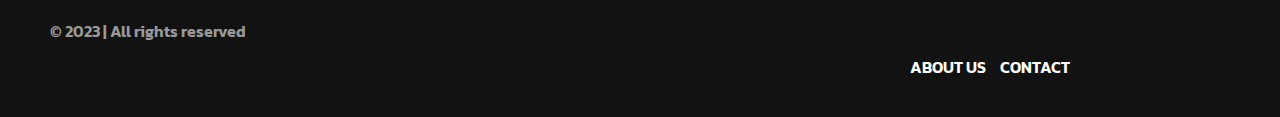
<file: blog.html>
<!DOCTYPE html>
<html lang="en">
<head>
    <meta charset="UTF-8">
    <meta name="viewport" content="width=device-width, initial-scale=1.0">
    <title>Blog</title>
    <link rel="stylesheet" href="style.css">
    <link rel="preconnect" href="https://fonts.googleapis.com">
    <link rel="preconnect" href="https://fonts.gstatic.com" crossorigin>
    <link href="https://fonts.googleapis.com/css2?family=Kanit:wght@300&family=Poppins:wght@300&display=swap"
        rel="stylesheet">
</head>
<body>
    <nav id="navbar">
        <div class="logo-img">
            <img src="./images/logo.png" alt="">
        </div>
        <div class="menu">
            <a href="" class="nav-link">
                <a href="index.html">Home</a>
            </a>
            <a href="" class="nav-link">
                <a href="about.html" style="margin-right: 38px;">About</a>
            </a>
            <div class="dd-nav-item">
                <button>Services</button>
                <div class="dd-mega-menu-services">
                    <div class="dd-menu-services">
                        <a class="dd-link" href="">
                            <img src="./images/Web-Design.4a78dec3.svg" alt=" Web Design And Development" width="60"
                                height="60" style="color: transparent;">
                            Website & App Development
                        </a>
                        <a class="dd-link" href="">
                            <img src="./images/IoT-Dev.525f6718.svg" alt=" Web Design And Development" width="60"
                                height="60" style="color: transparent;">
                            Mobile Game Development
                        </a>
                        <a class="dd-link" href="">
                            <img src="./images/Software-Project-1.889799b2.svg" alt=" Web Design And Development"
                                width="60" height="60" style="color: transparent;">
                            Custom Software Development
                        </a>
                        <a class="dd-link" href="">
                            <img src="./images/Software-Project-1.889799b2.svg" alt=" Web Design And Development"
                                width="60" height="60" style="color: transparent;">
                            AI Development
                        </a>
                        <a class="dd-link" href="">
                            <img src="./images/Software-Project-1.889799b2.svg" alt=" Web Design And Development"
                                width="60" height="60" style="color: transparent;">
                            Cloud Integration
                        </a>
                        <a class="dd-link" href="">
                            <img src="./images/Software-Project-1.889799b2.svg" alt=" Web Design And Development"
                                width="60" height="60" style="color: transparent;">
                            Cloud Native Development
                        </a>
                        <a class="dd-link" href="">
                            <img src="./images/Software-Project-1.889799b2.svg" alt=" Web Design And Development"
                                width="60" height="60" style="color: transparent;">
                            DevOps & Automation
                        </a>
                        <a class="dd-link" href="">
                            <img src="./images/UI-UX.53af67cc.svg" alt=" Web Design And Development" width="60"
                                height="60" style="color: transparent;">
                            UI/UX Design
                        </a>
                        <a class="dd-link" href="">
                            <img src="./images/Dev-Ops.264957bd.svg" alt=" Web Design And Development" width="60"
                                height="60" style="color: transparent;">
                            Hire Dedicated Resources
                        </a>
                    </div>
                </div>
            </div>
            <a href="" class="nav-link">
                <a href="blog.html">Blog</a>
            </a>
            <a href="" class="nav-link">
                <a href="career.html">Career</a>
            </a>
            <a href="" class="nav-link">
                <a href="contact.html">contact</a>
            </a>
        </div>
    </nav>
    <section id="blog-section">
        <div class="container">
            <div class="row">
                <div class="row-1">
                    <div class="blog-section-heading">
                        <h2>Recent Blog</h2>
                        <h3>Read Updated Journal</h3>
                    </div>
                </div>
            </div>
            <div class="row">
                <div class="col-1">
                    <article class="article-1">
                        <div class="blog-img-wrap">
                            <a href="">
                                <div class="blog-img-box">
                                    <img src="./images/blog_image1_6b5cf77b49 (2).jfif" alt="">
                                </div>
                            </a>
                        </div>
                        <div class="blog-info">
                            <h4><a href=""> Published on . 02 May 2019.</a></h4>
                            <h5><a href="">How to scale a tech startup?</a></h5>
                            <a href="" class="blog-btn">Read More <span><svg stroke="currentColor" fill="currentColor" stroke-width="0" viewBox="0 0 16 16" height="1em" width="1em" xmlns="http://www.w3.org/2000/svg"><path fill-rule="evenodd" d="M14 2.5a.5.5 0 0 0-.5-.5h-6a.5.5 0 0 0 0 1h4.793L2.146 13.146a.5.5 0 0 0 .708.708L13 3.707V8.5a.5.5 0 0 0 1 0v-6z"></path></svg></span></a>
                        </div>
                    </article>
                </div>
                <div class="col-1">
                    <article class="article-1">
                        <div class="blog-img-wrap">
                            <a href="">
                                <div class="blog-img-box">
                                    <img src="./images/blog_image2_bf77c051a6.jfif" alt="">
                                </div>
                            </a>
                        </div>
                        <div class="blog-info">
                            <h4><a href=""> Published on . 15 Dec 2021.</a></h4>
                            <h5><a href="">Maximizing your project scope without a modular approach? A Disaster.</a></h5>
                            <a href="" class="blog-btn">Read More <span><svg stroke="currentColor" fill="currentColor" stroke-width="0" viewBox="0 0 16 16" height="1em" width="1em" xmlns="http://www.w3.org/2000/svg"><path fill-rule="evenodd" d="M14 2.5a.5.5 0 0 0-.5-.5h-6a.5.5 0 0 0 0 1h4.793L2.146 13.146a.5.5 0 0 0 .708.708L13 3.707V8.5a.5.5 0 0 0 1 0v-6z"></path></svg></span></a>
                        </div>
                    </article>
                </div>
            </div>
        </div>
    </section>
    <footer id="footer-section">
        <div class="footer-top">
            <div class="footer-top-wrap">
                <div class="footer-logo">
                    <h1 style="color: rgb(255, 255, 255); cursor: pointer;">Scaling Innovations for you!</h1>
                    <p>Code Upscale can assist you in implementing innovative solutions that have the potential to take your business to the next level. We provide consistent support and access to hardworking resources to scale your success.</p>
                </div>
                <div class="footer-social">
                    <ul>
                        <li><a href=""> LINKEDIN</a></li>
                        <li><a href=""> FACEBOOK</a></li>
                    </ul>
                </div>
                <div class="footer-contact">
                    <a href="">LET'S TALK</a>
                </div>
            </div>
        </div>
        <div class="footer-bottom">
            <div class="footer-container">
                <div class="row-3">
                    <div class="footer-copyright">
                        <p>© 2023 | All rights reserved</p>
                    </div>
                    <div class="footer-nav">
                        <ul class="footer-menu">
                            <li><a href="">ABOUT US</a></li>
                            <li><a href="">CONTACT</a></li>
                        </ul>
                    </div>
                </div>
            </div>
        </div>
    </footer>
</body>
</html>
</file>
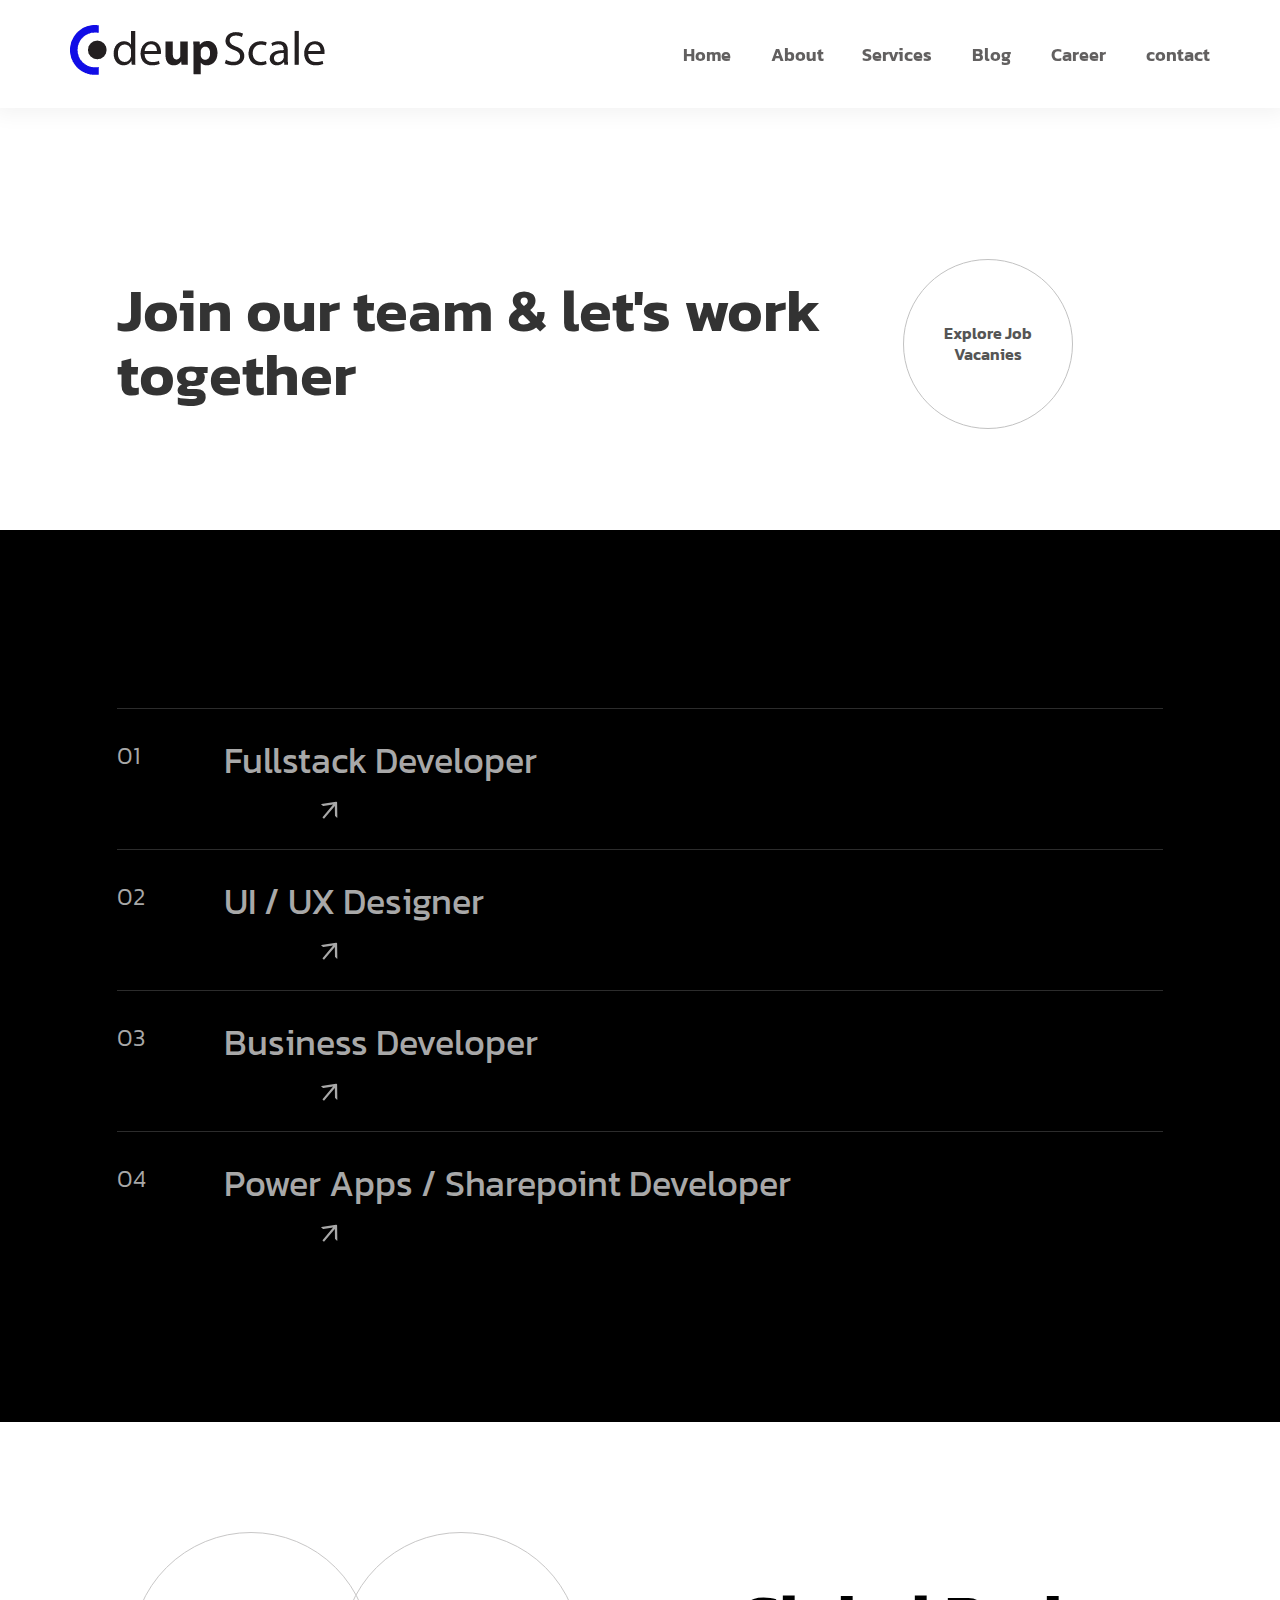
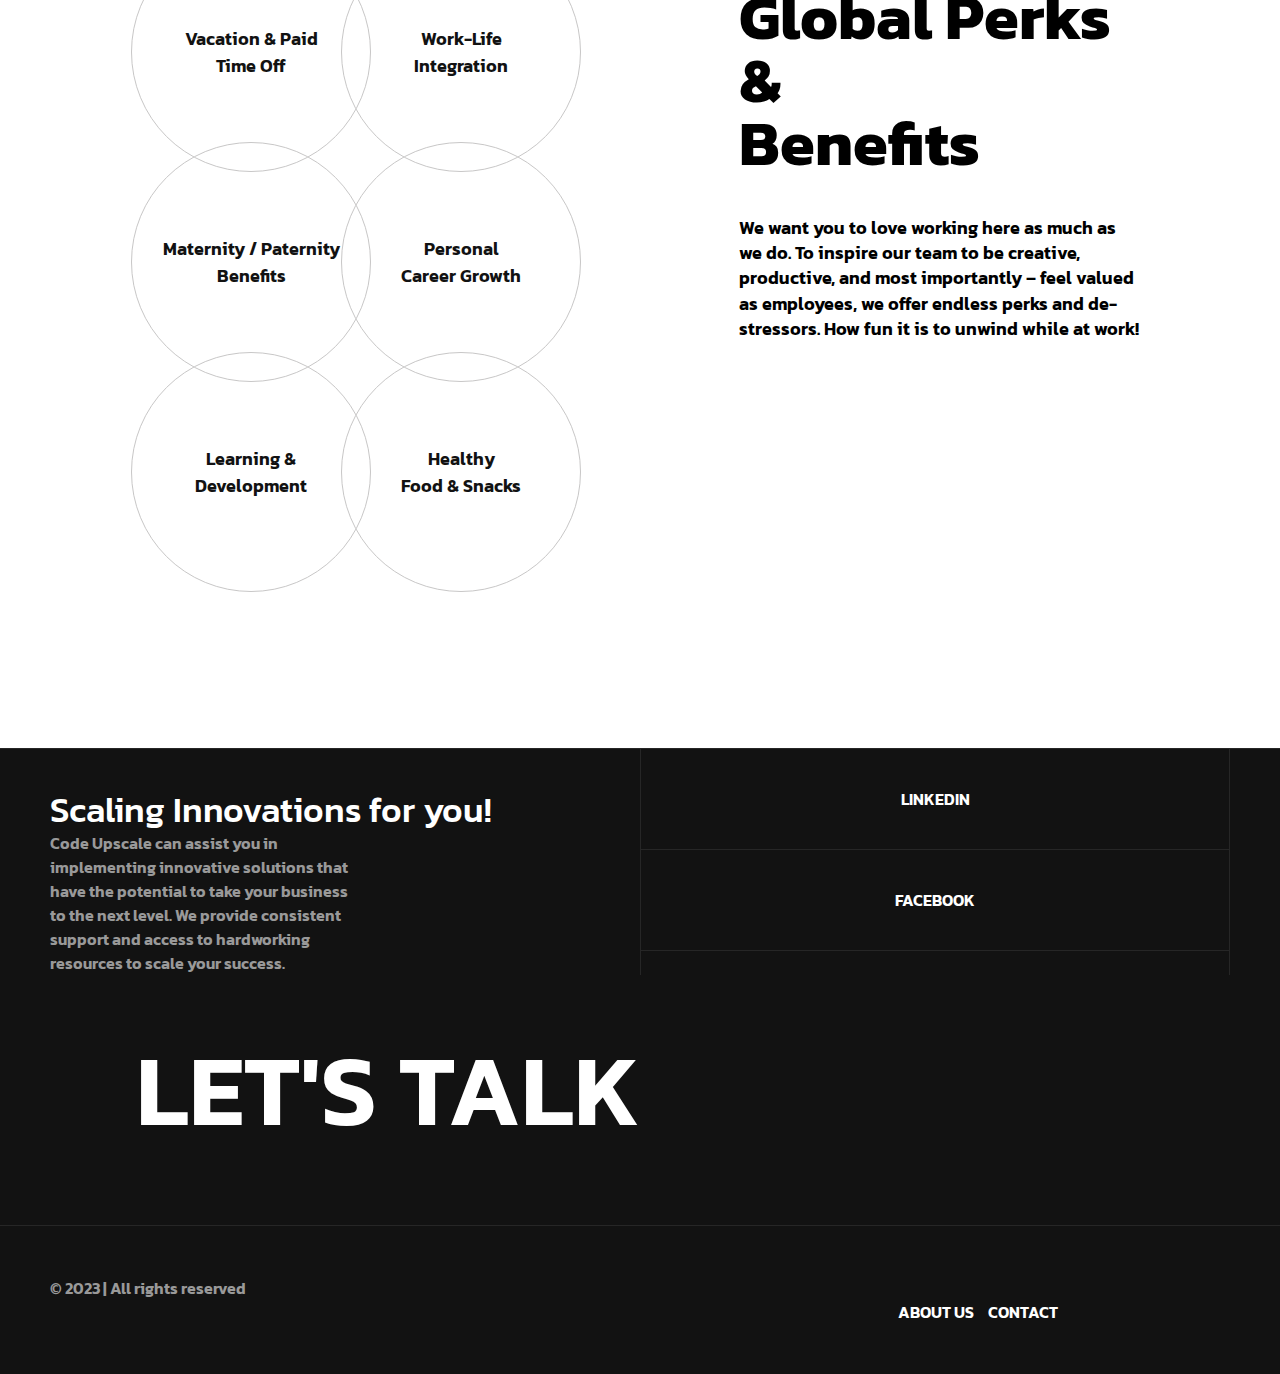
<file: career.html>
<!DOCTYPE html>
<html lang="en">

<head>
    <meta charset="UTF-8">
    <meta name="viewport" content="width=device-width, initial-scale=1.0">
    <title>Career</title>
    <link rel="stylesheet" href="style.css">
    <link rel="preconnect" href="https://fonts.googleapis.com">
    <link rel="preconnect" href="https://fonts.gstatic.com" crossorigin>
    <link href="https://fonts.googleapis.com/css2?family=Kanit:wght@300&family=Poppins:wght@300&display=swap"
        rel="stylesheet">
</head>

<body>
    <nav id="navbar">
        <div class="logo-img">
            <img src="./images/logo.png" alt="">
        </div>
        <div class="menu">
            <a href="" class="nav-link">
                <a href="index.html">Home</a>
            </a>
            <a href="" class="nav-link">
                <a href="about.html" style="margin-right: 38px;">About</a>
            </a>
            <div class="dd-nav-item">
                <button>Services</button>
                <div class="dd-mega-menu-services">
                    <div class="dd-menu-services">
                        <a class="dd-link" href="">
                            <img src="./images/Web-Design.4a78dec3.svg" alt=" Web Design And Development" width="60"
                                height="60" style="color: transparent;">
                            Website & App Development
                        </a>
                        <a class="dd-link" href="">
                            <img src="./images/IoT-Dev.525f6718.svg" alt=" Web Design And Development" width="60"
                                height="60" style="color: transparent;">
                            Mobile Game Development
                        </a>
                        <a class="dd-link" href="">
                            <img src="./images/Software-Project-1.889799b2.svg" alt=" Web Design And Development"
                                width="60" height="60" style="color: transparent;">
                            Custom Software Development
                        </a>
                        <a class="dd-link" href="">
                            <img src="./images/Software-Project-1.889799b2.svg" alt=" Web Design And Development"
                                width="60" height="60" style="color: transparent;">
                            AI Development
                        </a>
                        <a class="dd-link" href="">
                            <img src="./images/Software-Project-1.889799b2.svg" alt=" Web Design And Development"
                                width="60" height="60" style="color: transparent;">
                            Cloud Integration
                        </a>
                        <a class="dd-link" href="">
                            <img src="./images/Software-Project-1.889799b2.svg" alt=" Web Design And Development"
                                width="60" height="60" style="color: transparent;">
                            Cloud Native Development
                        </a>
                        <a class="dd-link" href="">
                            <img src="./images/Software-Project-1.889799b2.svg" alt=" Web Design And Development"
                                width="60" height="60" style="color: transparent;">
                            DevOps & Automation
                        </a>
                        <a class="dd-link" href="">
                            <img src="./images/UI-UX.53af67cc.svg" alt=" Web Design And Development" width="60"
                                height="60" style="color: transparent;">
                            UI/UX Design
                        </a>
                        <a class="dd-link" href="">
                            <img src="./images/Dev-Ops.264957bd.svg" alt=" Web Design And Development" width="60"
                                height="60" style="color: transparent;">
                            Hire Dedicated Resources
                        </a>
                    </div>
                </div>
            </div>
            <a href="" class="nav-link">
                <a href="blog.html">Blog</a>
            </a>
            <a href="" class="nav-link">
                <a href="career.html">Career</a>
            </a>
            <a href="" class="nav-link">
                <a href="contact.html">contact</a>
            </a>
        </div>
    </nav>
    <div class="fast-grow-cont" style="margin-top: 80px; margin-bottom: 60px;">
        <div class="fast-grow-content">
            <h1 style="font-size: 60px;">Join our team & let's work together</h1>
        </div>
        <div class="hero-about-btn" style="margin-top: 40px; margin-right: 50px;">
            <div class="hero-about-btn-wrap">
                <a href="" style="text-align: center;"> Explore Job <br>Vacanies
                </a>
            </div>
        </div>
    </div>
    <section id="job-section">
        <div class="cont">
            <div class="row">
                <div class="col">
                    <div class="job-list">
                        <a href="">
                            <div class="job-list-1">
                                <div class="col-5">
                                    <p>01</p>
                                </div>
                                <div class="col-6">
                                    <p>Fullstack Developer</p>
                                </div>
                                <div class="col-7">
                                    <div class="hiring-arrow">
                                        <svg stroke="currentColor" fill="currentColor" stroke-width="0"
                                            viewBox="0 0 1024 1024" height="1em" width="1em"
                                            xmlns="http://www.w3.org/2000/svg">
                                            <path
                                                d="M862 465.3h-81c-4.6 0-9 2-12.1 5.5L550 723.1V160c0-4.4-3.6-8-8-8h-60c-4.4 0-8 3.6-8 8v563.1L255.1 470.8c-3-3.5-7.4-5.5-12.1-5.5h-81c-6.8 0-10.5 8.1-6 13.2L487.9 861a31.96 31.96 0 0 0 48.3 0L868 478.5c4.5-5.2.8-13.2-6-13.2z">
                                            </path>
                                        </svg>
                                    </div>
                                </div>
                            </div>
                        </a>
                        <a href="">
                            <div class="job-list-1">
                                <div class="col-5">
                                    <p>02</p>
                                </div>
                                <div class="col-6">
                                    <p>UI / UX Designer</p>
                                </div>
                                <div class="col-7">
                                    <div class="hiring-arrow">
                                        <svg stroke="currentColor" fill="currentColor" stroke-width="0"
                                            viewBox="0 0 1024 1024" height="1em" width="1em"
                                            xmlns="http://www.w3.org/2000/svg">
                                            <path
                                                d="M862 465.3h-81c-4.6 0-9 2-12.1 5.5L550 723.1V160c0-4.4-3.6-8-8-8h-60c-4.4 0-8 3.6-8 8v563.1L255.1 470.8c-3-3.5-7.4-5.5-12.1-5.5h-81c-6.8 0-10.5 8.1-6 13.2L487.9 861a31.96 31.96 0 0 0 48.3 0L868 478.5c4.5-5.2.8-13.2-6-13.2z">
                                            </path>
                                        </svg>
                                    </div>
                                </div>
                            </div>
                        </a>
                        <a href="">
                            <div class="job-list-1">
                                <div class="col-5">
                                    <p>03</p>
                                </div>
                                <div class="col-6">
                                    <p>Business Developer</p>
                                </div>
                                <div class="col-7">
                                    <div class="hiring-arrow">
                                        <svg stroke="currentColor" fill="currentColor" stroke-width="0"
                                            viewBox="0 0 1024 1024" height="1em" width="1em"
                                            xmlns="http://www.w3.org/2000/svg">
                                            <path
                                                d="M862 465.3h-81c-4.6 0-9 2-12.1 5.5L550 723.1V160c0-4.4-3.6-8-8-8h-60c-4.4 0-8 3.6-8 8v563.1L255.1 470.8c-3-3.5-7.4-5.5-12.1-5.5h-81c-6.8 0-10.5 8.1-6 13.2L487.9 861a31.96 31.96 0 0 0 48.3 0L868 478.5c4.5-5.2.8-13.2-6-13.2z">
                                            </path>
                                        </svg>
                                    </div>
                                </div>
                            </div>
                        </a>
                        <a href="">
                            <div class="job-list-1">
                                <div class="col-5">
                                    <p>04</p>
                                </div>
                                <div class="col-6">
                                    <p>Power Apps / Sharepoint Developer</p>
                                </div>
                                <div class="col-7">
                                    <div class="hiring-arrow">
                                        <svg stroke="currentColor" fill="currentColor" stroke-width="0"
                                            viewBox="0 0 1024 1024" height="1em" width="1em"
                                            xmlns="http://www.w3.org/2000/svg">
                                            <path
                                                d="M862 465.3h-81c-4.6 0-9 2-12.1 5.5L550 723.1V160c0-4.4-3.6-8-8-8h-60c-4.4 0-8 3.6-8 8v563.1L255.1 470.8c-3-3.5-7.4-5.5-12.1-5.5h-81c-6.8 0-10.5 8.1-6 13.2L487.9 861a31.96 31.96 0 0 0 48.3 0L868 478.5c4.5-5.2.8-13.2-6-13.2z">
                                            </path>
                                        </svg>
                                    </div>
                                </div>
                            </div>
                        </a>
                    </div>
                </div>
            </div>
        </div>
    </section>
    <div class="gp">
        <div class="cont">
            <div class="row">
                <div class="col-8">
                    <ul class="career-list">
                        <li>Vacation & Paid<br>Time Off</li>
                        <li>Work-Life <br>Integration</li>
                        <li>Maternity / Paternity <br>Benefits</li>
                        <li>Personal <br>Career Growth</li>
                        <li>Learning & <br>Development</li>
                        <li>Healthy <br>Food & Snacks</li>
                    </ul>
                </div>
                <div class="col-9">
                    <div class="hiring-sect-right">
                        <h1>
                            Global Perks & <br>Benefits
                        </h1>
                        <p>We want you to love working here as much as we do. To inspire our team to be creative, productive, and most importantly – feel valued as employees, we offer endless perks and de-stressors. How fun it is to unwind while at work!
                        </p>
                    </div>
                </div>
            </div>
        </div>
    </div>
    <footer id="footer-section">
        <div class="footer-top">
            <div class="footer-top-wrap">
                <div class="footer-logo">
                    <h1 style="color: rgb(255, 255, 255); cursor: pointer;">Scaling Innovations for you!</h1>
                    <p>Code Upscale can assist you in implementing innovative solutions that have the potential to take your business to the next level. We provide consistent support and access to hardworking resources to scale your success.</p>
                </div>
                <div class="footer-social">
                    <ul>
                        <li><a href=""> LINKEDIN</a></li>
                        <li><a href=""> FACEBOOK</a></li>
                    </ul>
                </div>
                <div class="footer-contact">
                    <a href="">LET'S TALK</a>
                </div>
            </div>
        </div>
        <div class="footer-bottom">
            <div class="footer-container">
                <div class="row-3">
                    <div class="footer-copyright">
                        <p>© 2023 | All rights reserved</p>
                    </div>
                </div>
                <div class="row-4">
                    <div class="footer-nav">
                        <ul class="footer-menu">
                            <li><a href="">ABOUT US</a></li>
                            <li><a href="">CONTACT</a></li>
                        </ul>
                    </div>
                </div>
            </div>
        </div>
    </footer>
</body>

</html>
</file>
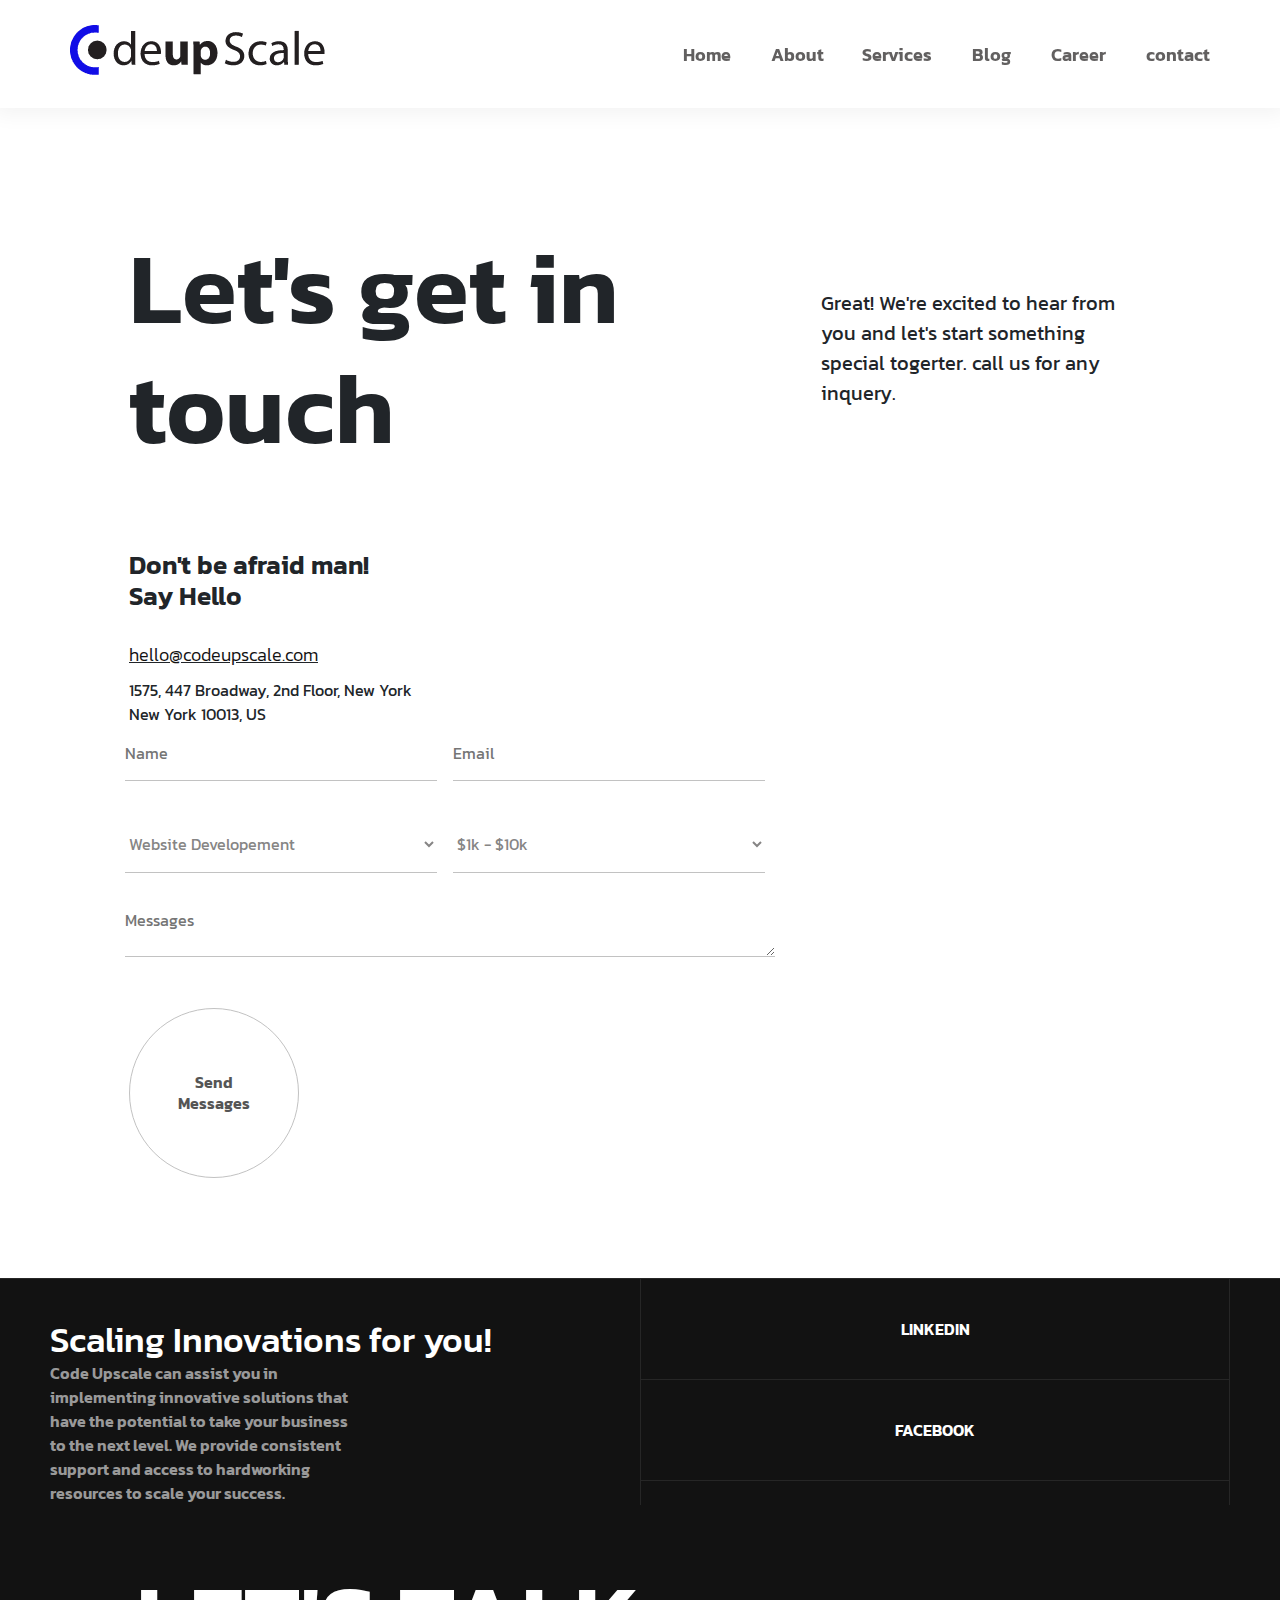
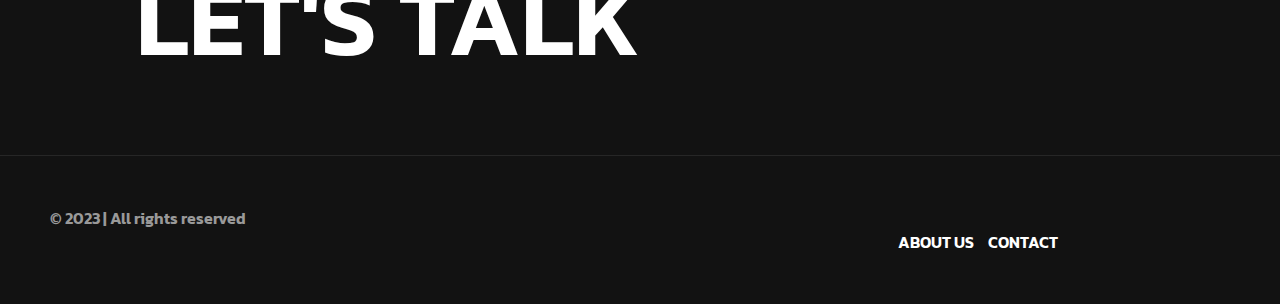
<file: contact.html>
<!DOCTYPE html>
<html lang="en">
<head>
    <meta charset="UTF-8">
    <meta name="viewport" content="width=device-width, initial-scale=1.0">
    <title>Contact</title>
    <link rel="stylesheet" href="style.css">
    <link rel="preconnect" href="https://fonts.googleapis.com">
    <link rel="preconnect" href="https://fonts.gstatic.com" crossorigin>
    <link href="https://fonts.googleapis.com/css2?family=Kanit:wght@300&family=Poppins:wght@300&display=swap"
        rel="stylesheet">
</head>
<body>
    <nav id="navbar">
        <div class="logo-img">
            <img src="./images/logo.png" alt="">
        </div>
        <div class="menu">
            <a href="" class="nav-link">
                <a href="index.html">Home</a>
            </a>
            <a href="" class="nav-link">
                <a href="about.html" style="margin-right: 38px;">About</a>
            </a>
            <div class="dd-nav-item">
                <button>Services</button>
                <div class="dd-mega-menu-services">
                    <div class="dd-menu-services">
                        <a class="dd-link" href="">
                            <img src="./images/Web-Design.4a78dec3.svg" alt=" Web Design And Development" width="60"
                                height="60" style="color: transparent;">
                            Website & App Development
                        </a>
                        <a class="dd-link" href="">
                            <img src="./images/IoT-Dev.525f6718.svg" alt=" Web Design And Development" width="60"
                                height="60" style="color: transparent;">
                            Mobile Game Development
                        </a>
                        <a class="dd-link" href="">
                            <img src="./images/Software-Project-1.889799b2.svg" alt=" Web Design And Development"
                                width="60" height="60" style="color: transparent;">
                            Custom Software Development
                        </a>
                        <a class="dd-link" href="">
                            <img src="./images/Software-Project-1.889799b2.svg" alt=" Web Design And Development"
                                width="60" height="60" style="color: transparent;">
                            AI Development
                        </a>
                        <a class="dd-link" href="">
                            <img src="./images/Software-Project-1.889799b2.svg" alt=" Web Design And Development"
                                width="60" height="60" style="color: transparent;">
                            Cloud Integration
                        </a>
                        <a class="dd-link" href="">
                            <img src="./images/Software-Project-1.889799b2.svg" alt=" Web Design And Development"
                                width="60" height="60" style="color: transparent;">
                            Cloud Native Development
                        </a>
                        <a class="dd-link" href="">
                            <img src="./images/Software-Project-1.889799b2.svg" alt=" Web Design And Development"
                                width="60" height="60" style="color: transparent;">
                            DevOps & Automation
                        </a>
                        <a class="dd-link" href="">
                            <img src="./images/UI-UX.53af67cc.svg" alt=" Web Design And Development" width="60"
                                height="60" style="color: transparent;">
                            UI/UX Design
                        </a>
                        <a class="dd-link" href="">
                            <img src="./images/Dev-Ops.264957bd.svg" alt=" Web Design And Development" width="60"
                                height="60" style="color: transparent;">
                            Hire Dedicated Resources
                        </a>
                    </div>
                </div>
            </div>
            <a href="" class="nav-link">
                <a href="blog.html">Blog</a>
            </a>
            <a href="" class="nav-link">
                <a href="career.html">Career</a>
            </a>
            <a href="" class="nav-link">
                <a href="contact.html">contact</a>
            </a>
        </div>
    </nav>
    <section id="contact-page">
        <div class="container">
            <div class="row-6">
                <div class="col-1">
                    <div class="sec-tittle-wrap">
                        <h2>Let's get in <br>touch</h2>
                    </div>
                </div>
                <div class="col-1">
                    <div class="contact-text">
                        <p>Great! We're excited to hear from you and let's start something special togerter. call us for any inquery.</p>
                    </div>
                </div>
            </div>
            <div class="contact-form-info">
                <div class="col-1">
                    <div class="form-info">
                        <h3>Don't be afraid man! <br>Say Hello</h3>
                        <ul>
                            <li style="text-decoration: underline;"><a href="">hello@codeupscale.com</a></li>
                            <li> <span>1575, 447 Broadway, 2nd Floor, New York <br> New York 10013, US</span></li>
                        </ul>
                    </div>
                </div>
                <div class="col-2">
                    <div class="contact-page">
                        <form>
                            <div class="row-6">
                                <div class="col-7">
                                    <input type="text" name="name" placeholder="Name" value="">
                                </div>
                                <div class="col-7">
                                    <input type="email" name="email" placeholder="Email" value="">
                                </div>
                            </div>
                            <div class="row-6">
                                <div class="col-7">
                                <select name="Services" id="">
                                    <option disabled>Select a service</option>
                                    <option>Website Developement</option>
                                    <option>Mobile App Developement</option>
                                    <option>Mobile Game Developement</option>
                                    <option>Ecommerece Website</option>
                                    <option>UI / UX Design</option>
                                    <option>Hire Dedicated Resources</option>
                                </select>     
                                </div>
                                <div class="col-7">
                                    <select name="budget" id="">
                                        <option disabled>Choose a budget</option>
                                        <option>$1k - $10k</option>
                                        <option>$10k - $50k</option>
                                        <option>$50k - $100k</option>
                                        <option>$100k - $500k</option>
                                    </select>
                                </div>
                            </div>
                            <div class="row-6">
                                <div class=" col-7 col-8">
                                    <textarea name="message" placeholder="Messages"></textarea>
                                </div>
                            </div>
                                <div class="hero-about-btn" style="margin-right: 50px;">
                                    <div class="hero-about-btn-wrap">
                                        <a href="" style="text-align: center;"> Send <br>Messages
                                        </a>
                                    </div>
                                </div>
                            </div>
                        </form>
                    </div>
                </div>
            </div>
        </div>
    </section>
    <footer id="footer-section">
        <div class="footer-top">
            <div class="footer-top-wrap">
                <div class="footer-logo">
                    <h1 style="color: rgb(255, 255, 255); cursor: pointer;">Scaling Innovations for you!</h1>
                    <p>Code Upscale can assist you in implementing innovative solutions that have the potential to take your business to the next level. We provide consistent support and access to hardworking resources to scale your success.</p>
                </div>
                <div class="footer-social">
                    <ul>
                        <li><a href=""> LINKEDIN</a></li>
                        <li><a href=""> FACEBOOK</a></li>
                    </ul>
                </div>
                <div class="footer-contact">
                    <a href="">LET'S TALK</a>
                </div>
            </div>
        </div>
        <div class="footer-bottom">
            <div class="footer-container">
                <div class="row-3">
                    <div class="footer-copyright">
                        <p>© 2023 | All rights reserved</p>
                    </div>
                </div>
                <div class="row-4">
                    <div class="footer-nav">
                        <ul class="footer-menu">
                            <li><a href="">ABOUT US</a></li>
                            <li><a href="">CONTACT</a></li>
                        </ul>
                    </div>
                </div>
            </div>
        </div>
    </footer>
</body>
</html>
</file>
<file: style.css>
* {
    padding: 0;
    margin: 0;
    box-sizing: border-box;
    list-style: none;
    text-decoration: none;
    font-family: 'Kanit', sans-serif;
}

#navbar {
    display: flex;
    flex-basis: auto;
    flex-grow: 1;
    align-items: center;
    justify-content: space-between;
    background: rgba(255, 255, 255, 0.5);
    padding: 20px 0px;
    box-shadow: rgba(0, 0, 0, 0.05) 0px 0px 20px 6px;
    position: sticky;
    z-index: 1020;
    top: 0;
    background-color: #fff;
}

.logo-img {
    font-size: 20px;
    line-height: 30px;
    margin-right: 16px;
    padding: 5px 0;
    margin-left: 70px;
}

#navbar .menu {
    display: flex;
    margin-right: 70px;
}

#navbar .menu .nav-link {
    display: block;
    margin: 0 20px
}

#navbar .menu a {
    display: flex;
    font-size: 18px;
    font-weight: 600;
    color: #626060;
    align-items: center;
    text-align: center;
}

#navbar .menu a:hover {
    color: rgb(10, 88, 202);
}

.dd-nav-item {
    display: flex;
}

.dd-nav-item button {
    color: #626060;
    position: relative;
    border: none;
    background: transparent;
    font-size: 18px;
    font-weight: 600;
    transition: transform .3s ease-in-out;
    cursor: pointer;

}

.dd-mega-menu-services {
    display: none;
}

.dd-nav-item:hover .dd-mega-menu-services {
    display: block
}

.dd-menu-services {
    position: absolute;
    background-color: #fff;
    padding: 10px 10px 20px;
    margin: 25px 0 0;
    width: 70vw;
    left: 25%;
    display: grid;
    grid-template-columns: repeat(3, 1fr);
    border-radius: 20px;
}

.dd-menu-services .dd-link {
    padding: 20px;
    border-bottom: 2px solid #e8e8e8;
    margin-right: 50px;
    margin-top: 10px;
    transition: all .3s ease-in-out;
    display: flex;
    align-items: center;
}

.dd-menu-services .dd-link:hover {
    box-shadow: 2px 2px 3px #d9d9d9;
    background-color: #fff;
    border-radius: 10px;
}

.dd-menu-services .dd-link img {
    margin-right: 10px;
}

#hero-section {
    display: flex;
    flex-direction: column;
    background-color: #000;
    padding: 40px;
}

.hs-content-img {
    display: flex;
    justify-content: center;
    width: 80%;
    margin: auto;
}

.hs-content {
    width: 50%;
    margin: auto;
    color: #fff;
    display: flex;
    flex-direction: column;
    justify-content: center;
    align-items: flex-start;
    height: 500px;
}

.hs-content h1 {
    font-weight: 700;
    width: 600px;
    font-size: 40px;
}

.hs-content p {
    margin: 10px 0;
    width: 100%;
    font-size: 20px;
    line-height: 30px;
}

.hs-btns {
    display: flex;
    justify-content: space-between;
    font-size: 1.3rem;
    align-items: center;
    margin-top: 30px;
    padding-bottom: 30px;
    border-bottom: 1px solid #bbb;
}

.hs-btns a {
    font-size: 20px;
    text-decoration: none;
    font-weight: 600;
    color: #fff;
    transition: all .3s;
}

.hs-btns a:hover {
    color: rgb(10, 88, 202);
}

.hs-img {
    width: 50%;
    margin: auto;
}

.hs-img img {
    width: 97%;
    height: 100%;
    border-top-left-radius: 120px;
    vertical-align: middle;
}

.hs-main-slider {
    display: grid;
    place-items: center;
    overflow: hidden;
    padding: 40px 0 40px;
    background-color: #000;
    padding-bottom: 0;
}

.hs-my-slider {
    margin: auto;
    position: relative;
    width: 95%;
    display: grid;
    place-items: center;
}

.hs-my-slide-track {
    display: flex;
    width: 4500px;
    animation: scroll1 20s linear infinite;
}

.hs-my-slide-track .hs-my-slide {
    display: flex;
    align-items: center;
    perspective: 100px;
    margin: 0 60px;
    transition: all .20s;
}

#second-section {
    width: 1140px;
    margin: 50px 105px;
    padding: 0 12px;
    display: flex;
    flex-direction: column;
    align-items: center;
}

#second-section h2 {
    text-align: center;
    font-size: 60px;
    font-weight: 700;
    width: 50%;
    line-height: 70px;

}

.about-section {
    display: flex;
    align-items: center;
    margin: 30px 0;
}

.about-img {
    background-image: url(./images/fixed-image.a54233c1.jfif);
    background-attachment: fixed;
    background-position: 0;
    height: 624px;
    width: 416px;
}

.about-content {
    margin: 0 2rem;
    font-size: 18px;
    width: 50%;
    padding: 0 50px;
}

.about-content p {
    margin-bottom: 16px;
    font-size: 18px;
    line-height: 27px;
    color: rgb(33, 37, 41);
}

.about-content img {
    width: 130px;
}

.about-last-img img {
    transform: translate(250px, -60px);
    width: 100%;
}

#third-section-services {
    display: flex;
    margin-bottom: 48px;
    margin-left: 105px;
    margin-right: 105px;
    padding: 0 12px;
    width: 1140px;
}

.service-row-1 {
    display: flex;
    flex-wrap: wrap;
    margin: 0 -12px;
}

.service-row-1 .card {
    width: 420px;
    padding: 50px;
    border: 1px solid #dee2e6;
    border-top: none;
    border-left: none;
    text-decoration: none;
    color: #000;
    border-bottom-left-radius: 6px;
    border-bottom-right-radius: 6px;
}

.service-row-1 .card h1 {
    cursor: pointer;
    font-weight: 700;
    transition: all .5s ease-in-out;
    display: flex;
    align-items: center;
    font-size: 40px;
}

.service-row-1 .card h1 hr {
    color: #000;
    width: 60px;
    opacity: 1;
    transition: all .5s ease-in-out;
    margin-right: 0.5rem;
}

.service-row-1 .card .headings:hover hr {
    margin-right: 0;
    width: 0;
    transition: all .90s;
}

.service-row-1 .card p {
    color: #555;
    font-weight: 600;
    margin-bottom: 16px;
}

.service-row-1 .card .subcatogry-card li {
    font-weight: 700;
}

.service-row-1 .card .subcatogry-card li i {
    margin-right: 10px;
}

#portfolio-structure {
    background-color: #000;
    padding: 80px 40px;
    margin: 10px 0 100px;
}

.pf-sidebar {
    display: flex;
    flex-direction: column;
}

.pf-main-tabs {
    position: relative;
    display: flex;
    border-bottom: 1px solid #3b3b3b;
    padding-bottom: 16px;
    margin-right: 16px;
}

.pf-main-tabs-btns {
    border: none;
    background: transparent;
    color: #fff;
    cursor: pointer;
}

.pf-main-tabs-btns h2 {
    font-size: 29px;
    font-weight: 500;
    line-height: 35px;
    margin-bottom: 8px;
    margin-right: 16px;
}

.pf-sidebar .tabs {
    display: flex;
}

.pf-sidebar .tabs .pf-card-tb {
    margin-top: 50px;
    cursor: pointer;
}

.pf-sidebar .tabs .pf-card-tb h4 {
    font-weight: 700;
    font-size: 24px;
    line-height: 28px;
}

.pf-sidebar .tabs .pf-card-tb p {
    margin: 10px 0;
    color: #fff;
    opacity: .5;
    font-size: .8rem
}

.pf-sidebar .tabs div:nth-child(2) {
    margin-left: 32px;
}

.pf-description-content {
    color: #fff;
    margin-bottom: 70px;
}

.pf-description-content :first-child {
    font-weight: 700;
    font-size: 60px;
}

.pf-description-content :nth-child(2) {
    font-weight: 700;
    font-size: 32px;
}

.pf-description-content P {
    width: 100%;
    margin-bottom: 16px;
}

.pf-cards {
    display: grid;
    grid-template-columns: repeat(2, 1fr);
    width: 100%;
}

.anime-card {
    background-color: #21232b;
    transition: all .5s ease-in-out;
    position: relative;
    padding: 50px 30px;
    height: 350px;
    margin: 10px 10px 10px 0;
}

.anime-card:first-child:hover {
    background-color: #000;
    width: 100%
}

.anime-card:nth-child(2):hover {
    background-color: #98ae7a;
    width: 100%
}

.anime-card:nth-child(3) .pf-logo-img img {
    filter: invert();
    width: 110px;
    margin-top: -30px;
}

.anime-card:nth-child(3):hover {
    background-color: #ad904c;
    width: 100%
}

.anime-card:nth-child(4):hover {
    background-color: #434040;
    width: 100%
}

.anime-card:nth-child(5):hover {
    background-color: #028302;
    width: 100%
}

.anime-card:nth-child(6):hover {
    background-color: #151564;
    width: 100%
}

.anime-card .card-img {
    width: 50%;
}

.anime-card:first-child .pf-logo-img {
    position: absolute;
    top: 0;
}

.anime-card:first-child .pf-logo-img img {
    width: 100%;
}

.pf-cloud-img {
    width: 0;
    position: absolute;
    top: 15%;
    right: 2%;
    transition: all 1s ease-in-out;
}

.pf-cloud-img img {
    width: 100%;
    height: 100%;
    border-radius: 10px;
}

.pf-plane-img {
    width: 0;
    position: absolute;
    top: 35%;
    right: 5%;
    transition: all 1s ease-in-out
}

.pf-plane-img img {
    width: 100%;
    height: 100%;
    border-radius: 10px
}

.anime-card:hover .pf-card-content {
    width: 50%;
    display: flex;
    flex-direction: column;
    justify-content: center;
    height: 100%;
    color: #fff;
    padding: 10px 0;
    font-size: 16px;
    font-weight: lighter
}

.anime-card:hover .pf-cloud-img,
.anime-card:hover .pf-plane-img {
    width: 45%
}

.pf-card-content {
    display: none;
    position: absolute;
    top: 20%;
}

.ui-ux-card {
    display: flex;
    justify-content: flex-start;
}

.ui-ux-card .ui-card {
    padding-left: 6.4px 6px;
    margin-left: 8px;
}

.pf-card-para {
    font-size: 15px;
    line-height: 22px;
}

.explore-project-pf {
    display: none;
}

.explore-project-pf {
    line-height: 24px;
}

.explore-project-pf span {
    display: flex;
    align-items: center;
}

.explore-project-pf span hr {
    color: #fff;
    width: 60px;
    opacity: 1;
    transition: all .5s ease-in-out;
    margin-right: 0.5rem;
}

.anime-card:hover .explore-project-pf {
    cursor: pointer;
    display: block;
    margin-top: 10px
}

.explore-project-pf:hover hr {
    width: 0;
    margin: 0;
}

#blog-section {
    padding-bottom: 140px;
}

#blog-section .container {
    margin: 0 104px;
    padding: 0 12px;
}

#blog-section .container .row {
    display: flex;
    flex-wrap: wrap;
    line-height: 24px;
    margin: 0 -12px;
    color: rgb(33, 37, 41);
}

.row .row-1 {
    padding: 0 12px;
}

#blog-section .blog-section-heading {
    position: relative;
    padding-left: 330px;
    margin-bottom: 60px;
    padding-bottom: 60px;
}

.blog-section-heading h2 {
    background-color: #fff;
    font-weight: 600;
    padding-top: 50px;
    font-size: 18px;
    line-height: 1.2;
    color: #555;
    padding-bottom: 15px;
}

.blog-section-heading h3 {
    font-size: 60px;
    line-height: 1;
    color: #121212;
    width: 70%;
    background-color: #fff;
    font-weight: 600;
}

.row .col-1 {
    flex: 0 0 auto;
    width: 50%;
}

.row .col-1 .article-1 {
    position: relative;
    display: grid;
    grid-template-columns: 1fr 1fr;
    margin: 8px 0;
}

.article-1 .blog-img-box {
    position: relative;
    width: 100%;
    height: 500px;
    overflow: hidden;
}

.article-1 .blog-img-box img {
    position: absolute;
    top: 0;
    left: 0;
    width: auto;
    transition: .5s;
    background-size: cover;
}

.article-1 .blog-info {
    position: absolute;
    width: 63%;
    bottom: -1px;
    right: 0;
    margin-left: -50px;
    background: #fff;
    z-index: 1;
    padding: 40px;
}

.article-1 .blog-info h4 a {
    font-weight: 600;
    font-size: 15px;
    line-height: 1.3;
    color: #555;
    margin-bottom: 10px;
    transition: all .3s;
    text-decoration: none;
    position: relative;
    z-index: 1;
}

.article-1 .blog-info h4 a:hover {
    color: rgb(10, 88, 202);
}

.article-1 .blog-info h5 a {
    padding-bottom: 50px;
    display: block;
    font-weight: 600;
    font-size: 26px;
    line-height: 1.2;
    color: #121212;
    border-bottom: 1px solid #bbb;
    margin-bottom: 10px;
    transition: all .3s;
    text-decoration: none;
    position: relative;
    z-index: 1;
}

.article-1 .blog-info h5 a:hover {
    color: rgb(10, 88, 202);
}

.article-1 .blog-info .blog-btn {
    display: inline-block;
    font-weight: 600;
    font-size: 16px;
    line-height: 1.3;
    color: #555;
    text-transform: capitalize;
    transition: all .3s;
    position: relative;
    z-index: 1;
}

.article-1 .blog-info .blog-btn:hover {
    color: rgb(10, 88, 202);

}

.blog-btn span {
    overflow: hidden;
    position: absolute;
    top: 4px;
    right: -28px;
}

#footer-section {
    background-color: #121212;
    border-top: 1px solid #262626;
}

.footer-top {
    border-bottom: 1px solid #262626;
}

.footer-top-wrap {
    display: grid;
    padding: 0 50px;
    grid-template-columns: repeat(2, 1fr);
}

.footer-logo {
    padding-top: 40px;
}

.footer-logo h1 {
    cursor: pointer;
    font-size: 35px;
    font-weight: 500;
    line-height: 42px;
}

.footer-logo p {
    max-width: 310px;
    color: #999;
    padding: 0;
    margin: 0;
    font-style: normal;
    line-height: 1.5;
    font-weight: 600;
    font-size: 16px;
    position: relative;
    z-index: 1;
}

.footer-social {
    border-left: 1px solid #262626;
    border-right: 1px solid #262626;
}

.footer-social ul {
    margin: 0;
    padding: 0;
}

.footer-social li {
    display: block;
    border-bottom: 1px solid #262626;
    list-style: none;
    position: relative;
    z-index: 1;
    transition: all .3s ease-in-out;
}

.footer-social li:hover {
    background-color: #fff;
}

.footer-social li a {
    display: block;
    font-weight: 600;
    font-size: 16px;
    line-height: 1.5;
    text-align: center;
    text-transform: uppercase;
    color: #fff;
    padding: 38px 0;
    background-color: transparent;
    text-decoration: none;
    transition: all .3s ease-in-out;
}

.footer-social li a:hover {
    color: #000;
}

.footer-contact {
    text-align: right;
    padding-top: 40px;
    padding-bottom: 60px;
}

.footer-contact a {
    font-size: 100px;
    color: rgb(255, 255, 255);
    font-weight: 600;
}

.footer-contact a:hover {
    color: rgb(10, 88, 202);
    transition: all .3s;
}

.footer-bottom {
    padding: 50px;
}

.footer-container {
    display: flex;
    flex-wrap: wrap;
    margin: 0 -12px;
}

.footer-container .row-3 {
    padding: 0 12px;
}

.footer-copyright p {
    max-width: 235px;
    margin: 0;
    padding: 0;
    font-style: normal;
    line-height: 1.5;
    font-size: 16px;
    font-weight: 600;
    color: #999;
    position: relative;
    z-index: 1;
}

.footer-nav {
    height: 100%;
    display: flex;
    align-items: center;
}

.footer-menu {
    text-align: right;
    margin: 0;
    padding: 0;
    margin-left: 850px;
}

.footer-menu li {
    display: inline-block;
    list-style: none;
    position: relative;
    z-index: 1;
    margin-left: 10px
}

.footer-menu li a {
    color: #fff;
    text-transform: uppercase;
    display: block;
    font-weight: 600;
    font-size: 16px;
    line-height: 1;
    text-decoration: none;
    transition: all .3s;
    position: relative;
    z-index: 1;
}

@media (max-width:890px) {
    #navbar {
        display: flex;
    }
}

@media (max-width:768px) {
    #navbar {
        width: 1000px;
    }
}

@media (max-width:1000px) {
    #navbar .menu {
        width: 960px;
        display: flex;

    }
}

@media (max-width:1000px) {
    #second-section {
        width: 960px;
        margin: 50px 0;
    }
}

@media (max-width:768px) {
    #hero-section {
        width: 1000px;
    }
}

@media (max-width:768px) {
    #second-section {
        width: 960px;
        margin: 50px 0;
    }
}

@media (max-width:1000px) {
    #second-section .about-section {
        display: flex;
        flex-direction: column;

    }
}

@media (max-width:768px) {
    #third-section-services {
        width: 1000px;
        margin: 0;
    }
}

@media (max-width:1000px) {
    #third-section-services {
        width: 900px;
        margin: 0;
    }
}

@media (max-width: 768px) {
    #third-section-services {
        width: 720px;
    }
}

@media (max-width: 576px) {
    #third-section-services {
        width: 540px;
    }
}

@media (max-width: 768px) {
    #portfolio-structure {
        width: 1000px;
    }
}

@media (max-width:1000px) {
    .pf-description {
        display: flex;
        flex-direction: column;
    }

    .pf-cards {
        display: flex;
        flex-direction: column;
        width: 100%;
    }
}

@media (max-width: 1000px) {

    .anime-card .pf-logo-img img,
    .anime-card:hover .pf-cloud-img,
    .anime-card:hover .pf-plane-img {
        width: 30%
    }

    .explore-project-pf span,
    .pf-card-para {
        font-size: 15px
    }
}

@media (max-width: 768px) {
    #blog-section {
        width: 1000px;
    }
}

@media (max-width: 1000px) {
    .footer-top-wrap .footer-contact a {
        font-size: 60px;
    }
}

@media (max-width: 768px) {
    #footer-section {
        width: 1000px;
        font-size: 100px;
    }
    .footer-container{
        display: flex;
        flex-wrap: wrap;
        flex-direction: row;
    }
}

@media (max-width: 768px) {
    .footer-menu {
        margin: 0;
    }
}

/*About Us*/
#about-us-section {
    background-image: url(./images/about_sec.5d62e18c.svg);
    background-repeat: no-repeat;
    background-position: bottom;
    background-size: cover;
    height: 137vh;
}

.fast-grow-cont {
    display: flex;
    justify-content: space-between;
    align-items: center;
    line-height: 24px;
    margin: 0 105px;
    padding: 0 12px;
}

.fast-grow-content {
    margin-top: 0;
    display: flex;
    flex-direction: column;
    padding-top: 80px;
    padding-bottom: 48px;
    color: rgb(33, 37, 41);
}

.fast-grow-span {
    display: inline-flex;
    align-items: center;
    justify-content: center;
    appearance: none;
    border-radius: 62.5rem;
    padding: 6px 12px;
    width: fit-content;
    line-height: 1rem;
    font-size: .75rem;
    font-weight: 600;
    text-transform: uppercase;
    white-space: nowrap;
    color: #333;
    background-color: #f6f6f6;
}

.fast-grow-span p {
    font-size: .95rem;
    line-height: 1rem;
    letter-spacing: .016rem;
    margin-bottom: 0;
}

.fast-grow-content h1 {
    font-weight: 600;
    color: #333;
    font-size: 51px;
    line-height: 64px;
    margin-bottom: 16px;
    margin-top: 10px;
}

.fast-grow-content h5 {
    font-size: 24px;
    line-height: 36px;
    font-weight: 400;
    width: 468px;
}

.hero-about-btn-wrap {
    display: flex;
    justify-content: center;
    align-items: center;
    translate: none;
    rotate: none;
    scale: none;
    transform: translate(0);
    opacity: 1;
    position: relative;
    width: 250px;
    border-radius: 100%;
    margin-left: -40px;
    margin-top: 10px;
    margin-bottom: 20px;
}

.hero-about-btn-wrap a {
    width: 170px;
    height: 170px;
    font-weight: 600;
    font-size: 16px;
    line-height: 1.3;
    text-transform: capitalize;
    color: #555;
    border: 1px solid #c2c2c2;
    border-radius: 100%;
    overflow: hidden;
    transition: all .3s;
    text-decoration: none;
    z-index: 1;
    display: flex;
    justify-content: center;
    align-items: center;
}

.hero-about-btn-wrap a:hover {
    background-color: blue;
    color: #fff;
    font-weight: 600;
    border: 1px solid blue;
}

svg {
    vertical-align: middle;
}

.fast-grow-sec .container {
    margin: 0 105px;
    padding: 0 12px;
}

.fast-grow-sec .container .row {
    display: flex;
    flex-wrap: wrap;
    margin: 0 -12px;
}

.fast-grow-sec .container .row .col-1 {
    position: relative;
    padding: 0 12px;
    width: 375px;
}

.first-box {
    width: 400px;
}

.first-box .box-content {
    width: 350px;
}

.first-box .box-content h5 {
    font-size: 24px;
    font-weight: 700;
    line-height: 28px;
    color: rgb(33, 37, 41);
}

.first-box .box-content p {
    font-size: 17px;
    color: #333;
    line-height: 26px;
}

#counter-section {
    padding: 140px 0;
}

#counter-section .container-1 {
    margin: 0 105px;
    padding: 0 12px;
}

#counter-section .container-1 .row-1 {
    display: flex;
    flex-wrap: wrap;
}

#counter-section .container-1 .row-1 .col-1 .counter-wrap {
    display: flex;
    flex-wrap: wrap;
    justify-content: space-between;
    align-items: center;
}

.counter-wrap .counter-item {
    display: flex;
    gap: 30px;
    margin-left: 60px;
}

.counter-wrap .counter-item-img {
    width: 60px;
}

.counter-item-img img {
    width: 100%;
}

.counter-item-content h2 {
    font-size: 32px;
    font-weight: 700;
    line-height: 1.1;
    color: #2c2c2c;
}

.counter-item-content p {
    font-style: normal;
    font-size: 16px;
    font-weight: 600;
    color: #555;
}

/* Carrer Section*/
#job-section {
    padding-bottom: 150px;
    padding-top: 130px;
    background-color: rgb(0, 0, 0);
}

#job-section .cont {
    margin: 0 105px;
    padding: 0 12px;
}

#job-section .container .row {
    display: flex;
    flex-wrap: wrap;
}

#job-section .container .row .col {
    padding: 0 12px;
}

.job-list {
    padding-top: 48px;
}

.job-list-1 {
    padding: 24px 0;
    display: flex;
    flex-wrap: wrap;
    align-items: center;
    border-top: 1px solid #2c2c2c;
}

.job-list-1 .col-5 {
    font-weight: 300;
    font-size: 24px;
    line-height: 1.3;
    color: #a8a8a8;
    width: 95px;
}

.job-list-1 .col-5 p {
    margin-bottom: 16px;
}

.job-list-1 .col-6 {
    font-weight: 400;
    font-size: 36px;
    line-height: 1.5;
    color: #a8a8a8;
    transition: all .3s;
    transition-duration: .5s;
    width: 760px;
    padding: 0 12px;
    margin-bottom: 8px;
}

.job-list-1 .col-6:hover {
    color: #fff;
}

.job-list-1 .col-7 {
    padding: 0 12px;
    width: 240px;
    text-align: right;
}

.hiring-arrow svg {
    font-size: 30px;
    color: #a8a8a8;
    transform: rotate(220deg);
    transition: all .3s;
}

.gp {
    background-color: rgb(255, 255, 255);
}

.gp .cont {
    padding: 140px 12px;
    margin: 0 105px;
}

.gp .cont .row {
    display: flex;

}

.gp .cont .col-8 {
    display: block;
    padding: 0 12px;
    width: 665px;
}

.career-list {
    display: flex;
    flex-wrap: wrap;
    margin-bottom: 16px;
    padding-left: 32px;
}

.career-list li {
    display: flex;
    flex-wrap: wrap;
    flex-direction: column;
    justify-content: center;
    align-items: center;
    width: 240px;
    height: 240px;
    text-align: center;
    border: 1px solid #c8c7c7;
    border-radius: 100%;
    margin-top: -30px;
    font-weight: 600;
    font-size: 18px;
    color: #121212;
    margin-left: -30px;
}

.gp .cont .col-9 {
    display: block;
    padding: 0 12px;
    width: 475px;
}

.hiring-sect-right {
    margin: 24px 0;
}

.hiring-sect-right h1 {
    font-weight: 700;
    font-size: 63px;
    line-height: 1;
}

.hiring-sect-right p {
    font-size: 18px;
    line-height: 1.4;
    padding-right: 10px;
    padding-top: 40px;
    font-weight: 600;
}

@media (max-width:890px) {
    .fast-grow-cont {
        display: flex;
    }
}

@media (max-width:768px) {
    .fast-grow-cont {
        width: 1000px;
    }
}

@media (max-width:1000px) {
    .fast-grow-cont {
        width: 960px;
        display: flex;
        margin-left: 40px;
        padding: 0;

    }
}

@media (max-width:768px) {
    .fast-grow-cont {
        width: 900px;
        display: flex;

    }
}

@media (max-width:1000px) {
    #job-section .cont {
        margin: 0;
        width: 1000px;
        display: flex;
    }

    .job-list-1 {
        width: 800px;
        margin: 0 50px;
    }

    .job-list-1 .col-6 {
        width: 400px;
    }

    .gp .cont {
        margin: 0 50px;
    }

    .gp .cont .row {
        display: flex;
        flex-wrap: wrap;
    }

}

@media (max-width:768px) {
    #job-section {
        width: 1000px;
    }

    #job-section .cont {
        margin: 0;
        width: 1000px;
        display: flex;
    }

    .job-list-1 {
        width: 800px;
        margin: 0 50px;
    }

    .job-list-1 .col-6 {
        width: 400px;
    }

    .gp .cont .row .col-8 {
        width: 500px;
    }

    .gp .cont {
        margin: 0;
    }

    .job-list-1 .col-9{width: 400px;}
}
@media (max-width:576px) {
    .gp {
        width: 1000px;
        display: flex;
        flex-wrap: wrap;
        align-items: center;
    }
}
@media (max-width:376px) {
    .gp {
        width: 1000px;
        display: flex;
        flex-wrap: wrap;
        align-items: center;
    }
    .gp .cont{
        display: flex;
        flex-direction: row;
    }
}

/* contact us */

#contact-page {
    padding-top: 120px;
    padding-bottom: 80px;
}

#contact-page .container {
    margin: 0 105px;
    padding: 0 12px;
}

#contact-page .container .row-6 {
    display: flex;
    color: rgb(33, 37, 41);
}

#contact-page .container .row-6 .col-1 {
    width: 570px;
    padding: 0 12px;
}

.sec-tittle-wrap {
    text-align: left;
}

.sec-tittle-wrap h2 {
    font-size: 100px;
    font-weight: 600;
    line-height: 120px;
}

#contact-page .container .row-6 .col-1 {
    width: 570px;
    padding: 0 12px;
}

.contact-text {
    max-width: 330px;
    margin-left: auto;
    display: flex;
    align-items: center;
    height: 100%;
}

.contact-text p {
    font-size: 20px;
}

.contact-form-info {
    padding-top: 66px;
    display: flex;
    flex-wrap: wrap;
}

.contact-form-info .col-1 {
    padding: 0 12px;
    width: 450px;
}

.contact-form-info .col-1 .form-info {
    padding-top: 15px;
    color: rgb(33, 37, 41);
}

.contact-form-info .col-1 .form-info h3 {
    font-size: 26px;
    font-weight: 600;
    line-height: 31px;
    padding-bottom: 30px;
}

.form-info ul li {
    list-style: none;
    position: relative;
    z-index: 1;
}

.form-info ul li a {
    font-weight: 300;
    font-size: 18px;
    line-height: 1.5;
    color: #121212;
    display: block;
    margin-bottom: 10px;
}

.contact-form-info .col-2 {
    padding: 0 12px;
}

.contact-page .row-6 {
    display: flex;
    flex-wrap: wrap;
    margin: 0 -12px;

}

.contact-page .row-6 .col-7 {
    padding: 0 8px;
    width: 328px;
}

.contact-page .row-6 .col-7 input {
    width: 100%;
    font-size: 16px;
    color: #868585;
    line-height: 1.5;
    border: none;
    border-bottom: 1px solid #c2c2c2;
    padding: 15px 0;
    transition: all .3s;
    outline: 0;
    position: relative;
    z-index: 1;
    background: transparent;
    margin-bottom: 35px
}

.contact-page .row-6 .col-7 select {
    width: 100%;
    font-size: 16px;
    color: #868585;
    line-height: 1.5;
    border: none;
    border-bottom: 1px solid #c2c2c2;
    padding: 15px 0;
    transition: all .3s;
    outline: 0;
    position: relative;
    z-index: 1;
    background: transparent;
    margin-bottom: 35px
}

.contact-page .row-6 .col-7 textarea {
    width: 650px;
    font-size: 16px;
    color: #868585;
    line-height: 1.5;
    border: none;
    border-bottom: 1px solid #c2c2c2;
    padding: 0;
    transition: all .3s;
    outline: 0;
    position: relative;
    z-index: 1;
    background: transparent;
    margin-bottom: 35px
}
@media (max-width:1000px){
    .sec-tittle-wrap h2{
font-size: 50px;
line-height: 60px;
    }
}
@media (max-width:768px){
    .contact-form-info{
        width: 800px;
        display: flex;
        align-items: center;
        text-align: center;
    }
    .sec-tittle-wrap a {
        width: 100px;
        height: 100px;
    }

}
@media (max-width:576px){
    #contact-page {
        width: 1000px;
    }
    .contact-form-info{
        width: 800px;
        display: flex;
        text-align: center;
    }
}
</file>
